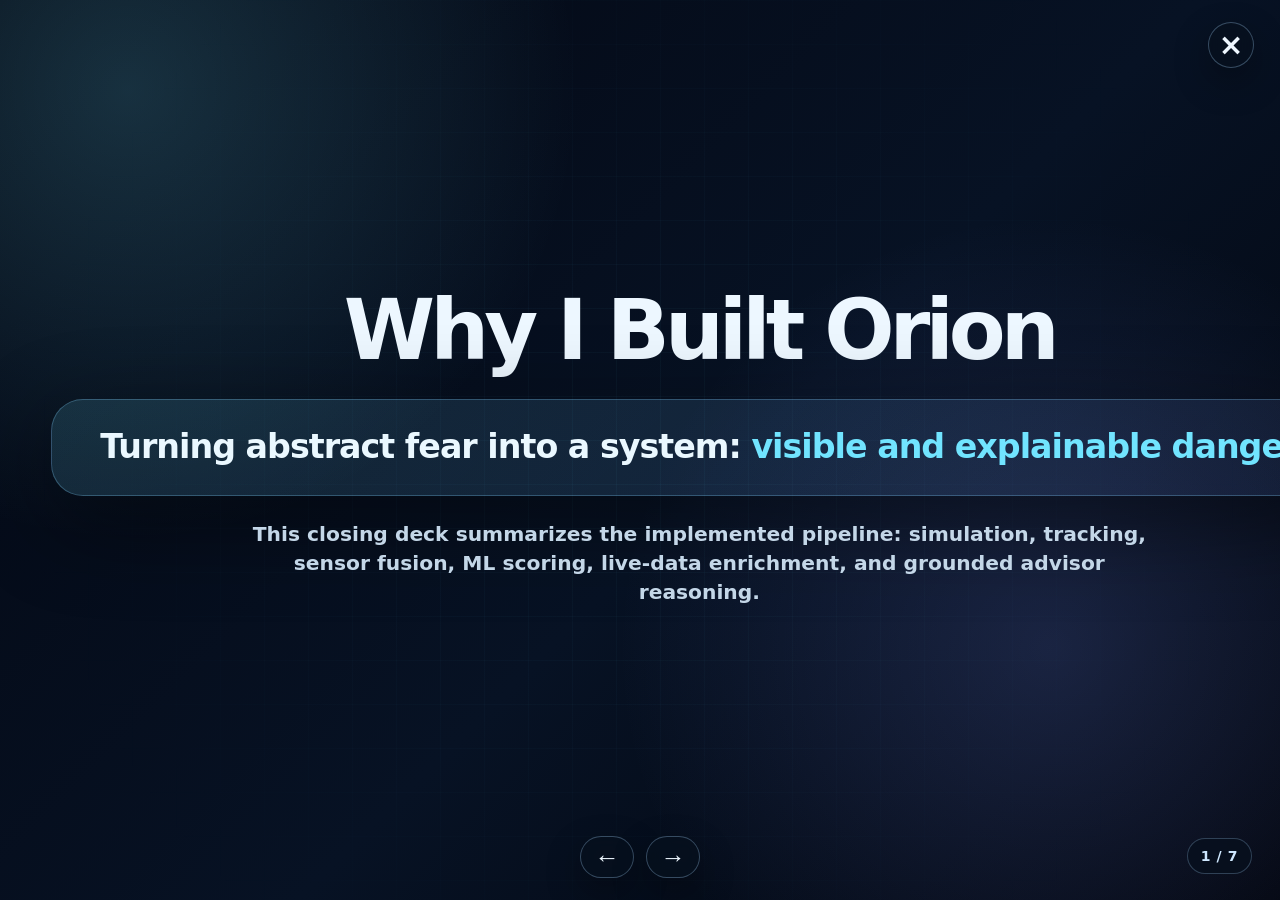
<file: backend/app/static/presentation-conclusion.html>
<!doctype html>
<html lang="en">
<head>
  <meta charset="utf-8" />
  <meta name="viewport" content="width=device-width, initial-scale=1" />
  <title>Orion — Conclusion</title>
  <style>
    :root{
      --bg:#030712; --panel:#091426; --panel2:#0f213a; --text:#edf7ff; --muted:#b9cce0;
      --line:rgba(135,210,255,.28); --cyan:#71e4ff; --green:#7df2bf; --blue:#7b93ff; --gold:#ffd775;
      --shadow:0 26px 90px rgba(0,0,0,.45); --topA:rgba(64,142,255,.12); --topB:rgba(84,170,255,.25);
      --bottomA:rgba(89,225,157,.12); --bottomB:rgba(109,235,177,.25); --topNode1:rgba(17,43,84,.96);
      --topNode2:rgba(13,31,59,.98); --botNode1:rgba(16,58,52,.96); --botNode2:rgba(12,42,38,.98)
    }
    *{box-sizing:border-box}
    html,body{height:100%;margin:0;overflow:hidden;background:radial-gradient(circle at 10% 10%,rgba(113,228,255,.18),transparent 32%),radial-gradient(circle at 82% 72%,rgba(123,147,255,.18),transparent 35%),linear-gradient(135deg,#030712,#071224 55%,#02050d);color:var(--text);font-family:Inter,ui-sans-serif,system-ui,-apple-system,Segoe UI,sans-serif}
    body:before{content:"";position:fixed;inset:0;background-image:linear-gradient(rgba(113,228,255,.045) 1px,transparent 1px),linear-gradient(90deg,rgba(113,228,255,.045) 1px,transparent 1px);background-size:44px 44px;mask-image:radial-gradient(circle at center,black,transparent 80%);pointer-events:none}
    .deck{height:100%;width:100%;position:relative}
    .slide{position:absolute;inset:0;padding:5vh 6vw 7.5vh;display:none}
    .slide.active{display:grid;grid-template-rows:auto 1fr;gap:2.8vh;animation:fade .22s ease}
    @keyframes fade{from{opacity:.35;transform:translateY(8px)}to{opacity:1;transform:none}}

    /* Hero */
    .hero{padding:0 !important}
    .hero.active{display:grid !important;grid-template-rows:none;place-items:center}
    .hero-wrap{width:100%;max-width:1400px;padding:0 4vw;text-align:center}
    .hero-title{margin:0;font-size:min(9.2vh,104px);line-height:.95;letter-spacing:-.06em}
    .hero-quote{margin:28px auto 0;border:1px solid var(--line);border-radius:32px;padding:28px 48px;display:inline-block;background:linear-gradient(135deg,rgba(113,228,255,.13),rgba(123,147,255,.09));box-shadow:var(--shadow);font-size:min(3.7vh,42px);font-weight:900;line-height:1.17;letter-spacing:-.03em;color:#eaf8ff;max-width:none;white-space:nowrap}
    .hero-quote .accent{color:var(--cyan)}

    /* Shared old-intro styles */
    .head{display:flex;justify-content:space-between;gap:32px;align-items:flex-start}
    .title{margin:.35vh 0 0;font-size:min(6.9vh,78px);line-height:1.02;letter-spacing:-.055em}
    .content{min-height:0}
    .grid2{height:100%;display:grid;grid-template-columns:1fr 1fr;gap:24px}
    .panel{border:1px solid var(--line);background:rgba(11,25,46,.79);border-radius:25px;padding:26px;box-shadow:0 18px 45px rgba(0,0,0,.22)}
    .panel h3{margin:0 0 12px;font-size:min(3.25vh,36px)}
    .panel p,.panel li{font-size:min(2.52vh,28px);line-height:1.38;color:#d7e8f8}
    .panel ul{margin:12px 0 0;padding-left:1.18em}
    .num{width:40px;height:40px;display:grid;place-items:center;border-radius:13px;background:linear-gradient(135deg,var(--cyan),var(--blue));color:#061020;font-weight:950;margin-bottom:14px;font-size:2.35vh}
    .twocol{height:100%;display:grid;grid-template-columns:.98fr 1.02fr;gap:25px;align-items:stretch}
    .codepill{display:inline-block;background:rgba(125,242,191,.13);border:1px solid rgba(125,242,191,.34);border-radius:999px;padding:8px 11px;font-weight:850;color:#dcfff1;font-size:min(1.95vh,20px);margin:4px 5px 4px 0}
    .stack{display:grid;gap:15px}
    .stackrow{display:grid;grid-template-columns:1fr auto 1fr;gap:13px;align-items:center}
    .smallnode{border:1px solid var(--line);background:rgba(113,228,255,.07);border-radius:18px;padding:16px;font-size:min(2.18vh,23px);line-height:1.32;color:#d7e9f8}
    .smallnode b{font-size:min(2.35vh,25px)}
    .smallarrow{color:var(--cyan);font-weight:950;font-size:2.65vh}
    .formula{font-family:ui-monospace,SFMono-Regular,Consolas,monospace;border:1px solid rgba(113,228,255,.28);background:rgba(2,6,14,.68);border-radius:20px;padding:19px;color:#e5fbff;font-size:min(2.05vh,22px);line-height:1.55}
    .math{color:var(--green)}
    .advisor{height:100%;display:grid;grid-template-columns:1fr 1fr;gap:22px}
    .chat{border:1px solid var(--line);border-radius:28px;background:rgba(6,13,25,.92);padding:22px;display:grid;align-content:center;gap:17px}
    .bubble{border-radius:20px;padding:17px;font-size:min(2.25vh,24px);line-height:1.36}
    .q{background:rgba(113,228,255,.1);border:1px solid rgba(113,228,255,.24)}
    .a{background:rgba(125,242,191,.09);border:1px solid rgba(125,242,191,.25)}
    .dataflow{display:grid;gap:15px;align-content:center}
    .dataitem{border:1px solid var(--line);border-radius:18px;background:rgba(12,27,50,.80);padding:16px}
    .dataitem b{font-size:min(2.35vh,25px)}
    .dataitem span{display:block;color:var(--muted);font-size:min(2.08vh,22px);line-height:1.35;margin-top:6px}

    /* Schematic exact layout */
    .schematic{padding:3.6vh 4vw !important}
    .schematic.active{gap:1.7vh}
    .schem-title{margin:0;text-align:center;font-size:min(5.4vh,58px);line-height:1;letter-spacing:-.045em;font-weight:950}
    .flow-canvas{position:relative;height:clamp(620px, calc(100vh - 12.1vh), 780px);border-radius:30px;border:1px solid rgba(169,215,255,.22);background:linear-gradient(180deg,rgba(10,22,40,.88),rgba(7,16,30,.97));box-shadow:0 20px 70px rgba(0,0,0,.35);overflow:hidden}
    .flow-bg{position:absolute;inset:0;background:radial-gradient(circle at 18% 18%,rgba(114,232,255,.10),transparent 28%),radial-gradient(circle at 82% 72%,rgba(145,247,191,.10),transparent 28%)}
    .layer{position:absolute;left:4%;width:92%;height:34%;border-radius:28px;border:1px solid rgba(255,255,255,.07);transition:opacity .2s ease, box-shadow .2s ease, filter .2s ease}
    .layer.top{top:10.5%;background:linear-gradient(180deg,var(--topA),rgba(10,22,40,.18));box-shadow:inset 0 0 0 1px rgba(64,142,255,.08)}
    .layer.bottom{top:55.5%;background:linear-gradient(180deg,var(--bottomA),rgba(10,22,40,.18));box-shadow:inset 0 0 0 1px rgba(89,225,157,.08)}
    .layer-label{position:absolute;left:1.3%;top:22px;padding:10px 16px;border-radius:999px;font-size:min(2.3vh,25px);font-weight:980;letter-spacing:.03em;z-index:3;text-shadow:0 2px 18px rgba(0,0,0,.38)}

    .layer-help{position:absolute;left:50%;top:5.25%;transform:translate(-50%,-50%);z-index:5;color:#071220;font-size:min(2.35vh,25px);line-height:1.25;font-weight:980;letter-spacing:-.01em;text-shadow:none;padding:9px 18px;border-radius:999px;border:1px solid rgba(255,245,214,.92);background:linear-gradient(135deg,rgba(255,215,117,.98),rgba(255,172,84,.94));box-shadow:0 10px 26px rgba(0,0,0,.26),0 0 26px rgba(255,215,117,.32);white-space:nowrap;overflow:hidden;transition:opacity .22s ease,filter .22s ease,border-color .22s ease,box-shadow .22s ease,background .22s ease}
    .layer-help::after{content:"";position:absolute;top:-40%;bottom:-40%;left:-35%;width:18%;transform:skewX(-22deg);background:linear-gradient(90deg,transparent,rgba(255,255,255,.62),transparent);opacity:0;animation:hintGlint 6.8s ease-in-out infinite;pointer-events:none}
    @keyframes hintGlint{0%,72%{left:-35%;opacity:0}76%{opacity:.42}92%{left:112%;opacity:.42}96%,100%{left:112%;opacity:0}}
    .node.flow-node{cursor:pointer;position:absolute;user-select:none;border-color:rgba(114,232,255,.42);box-shadow:0 14px 34px rgba(0,0,0,.24),0 0 0 1px rgba(114,232,255,.12),0 0 18px rgba(114,232,255,.075),inset 0 -16px 30px rgba(114,232,255,.045);transition:opacity .2s ease,filter .2s ease,box-shadow .16s ease,border-color .16s ease,transform .16s ease,background .16s ease}
    .node.flow-node::before{content:"";position:absolute;inset:5px;border-radius:18px;border:1px solid rgba(255,255,255,.07);background:linear-gradient(135deg,rgba(255,255,255,.055),transparent 34%);pointer-events:none}
    .node.flow-node:hover,.node.flow-node:focus{transform:translateY(-5px) scale(1.018);border-color:rgba(114,232,255,.78);box-shadow:0 22px 52px rgba(0,0,0,.38),0 0 0 3px rgba(114,232,255,.20),0 0 30px rgba(114,232,255,.22),inset 0 -16px 30px rgba(114,232,255,.065);outline:none;filter:brightness(1.12)}
    .node.flow-node:focus-visible,.overlay-idea:focus-visible{outline:3px solid rgba(114,232,255,.55);outline-offset:4px}
    .layer.top .layer-label{background:var(--topB);color:#f7fbff;border:1px solid rgba(84,170,255,.46);box-shadow:0 6px 18px rgba(64,142,255,.18)}
    .layer.bottom .layer-label{background:var(--bottomB);color:#f7fbff;border:1px solid rgba(109,235,177,.46);box-shadow:0 6px 18px rgba(89,225,157,.18)}
    .flow-svg{position:absolute;inset:0;width:100%;height:100%;pointer-events:none;z-index:1}
    .flow-svg line,.flow-svg path{vector-effect:non-scaling-stroke;stroke-linecap:round;stroke-linejoin:round;transition:opacity .2s ease, filter .2s ease}
    .node{position:absolute;width:19.2%;height:16.5%;padding:14px 16px;border-radius:22px;border:1px solid rgba(169,215,255,.22);box-shadow:0 14px 34px rgba(0,0,0,.24);display:grid;grid-template-columns:42px 1fr;gap:12px;align-items:center;z-index:2;transition:opacity .2s ease, filter .2s ease, box-shadow .2s ease}
    .node>.copy{display:flex;flex-direction:column;justify-content:center;height:100%}
    .node.top{background:linear-gradient(180deg,var(--topNode1),var(--topNode2))}
    .node.bottom{background:linear-gradient(180deg,var(--botNode1),var(--botNode2))}
    .num2{width:clamp(32px,3.7vh,40px);height:clamp(32px,3.7vh,40px);border-radius:14px;display:grid;place-items:center;background:linear-gradient(135deg,var(--cyan),var(--green));color:#08111f;font-size:21px;font-weight:980}
    .node b{display:block;font-size:clamp(16px,2.35vh,28px);line-height:1.12;letter-spacing:-.02em;font-weight:920}
    .n1{left:5.2%;top:24.0%}.n2{left:28.6%;top:24.0%}.n3{left:52.0%;top:24.0%}.n4{left:75.4%;top:24.0%}.n5{left:5.2%;top:69.0%}.n6{left:28.6%;top:69.0%}.n7{left:52.0%;top:69.0%}.n8{left:75.4%;top:69.0%}
    .loop-tag{position:absolute;left:62.5%;top:16.3%;transform:translateX(-50%);color:var(--gold);font-weight:940;font-size:min(2.05vh,22px);white-space:nowrap;z-index:3;text-shadow:0 2px 16px rgba(0,0,0,.65);transition:opacity .2s ease, filter .2s ease}
    .highlight-top .layer.top{box-shadow:inset 0 0 0 1px rgba(64,142,255,.18),0 0 0 2px rgba(113,228,255,.20),0 0 40px rgba(113,228,255,.14)}
    .highlight-top .layer.bottom,.highlight-top .bottom{opacity:.24;filter:saturate(.55) brightness(.82)}
    .highlight-bottom .layer.bottom{box-shadow:inset 0 0 0 1px rgba(89,225,157,.14),0 0 0 2px rgba(125,242,191,.18),0 0 40px rgba(125,242,191,.12)}
    .highlight-bottom .layer.top,.highlight-bottom .top{opacity:.24;filter:saturate(.55) brightness(.82)}
    .overlay-top,.overlay-bottom{position:absolute;inset:0;z-index:4;opacity:0;transition:opacity .2s ease;pointer-events:none}
    .overlay-top{top:0}
    .overlay-bottom{top:0}
    .overlay-idea{position:absolute;overflow:hidden;padding:14px 20px;border-radius:999px;border:1px solid rgba(113,228,255,.34);background:#22384f;box-shadow:0 12px 32px rgba(0,0,0,.28);font-size:min(2.05vh,22px);font-weight:900;color:#eef9ff;letter-spacing:-.01em;white-space:nowrap;cursor:pointer;pointer-events:auto;user-select:none;transition:transform .16s ease,box-shadow .16s ease,border-color .16s ease,filter .16s ease;transform:translate(-50%,-50%)}
    .overlay-top .custom-sensor{left:32.5%;top:11.0%}
    .overlay-top .feedback-loop{left:72.0%;top:7.2%}
    .overlay-top .extra-data{left:88.0%;top:11.0%}
    .overlay-bottom .knowledge-bases{left:38.2%;top:56.0%}
    .overlay-bottom .agentic-advisor{left:61.6%;top:56.0%}
    .overlay-idea::after{content:"";position:absolute;top:-45%;bottom:-45%;left:-45%;width:20%;transform:skewX(-22deg);background:linear-gradient(90deg,transparent,rgba(255,255,255,.34),transparent);opacity:0;pointer-events:none}
    .highlight-top .overlay-top .overlay-idea::after,.highlight-bottom .overlay-bottom .overlay-idea::after{animation:addonGlint 2.9s ease-in-out infinite}
    @keyframes addonGlint{0%,38%{left:-45%;opacity:0}48%{opacity:.58}82%{left:120%;opacity:.58}92%,100%{left:120%;opacity:0}}
    .overlay-idea:hover,.overlay-idea:focus{filter:brightness(1.12);border-color:rgba(255,255,255,.56);box-shadow:0 18px 42px rgba(0,0,0,.36),0 0 34px rgba(114,232,255,.20);outline:none}
    .overlay-top .overlay-idea{border-color:rgba(125,242,191,.48);background:linear-gradient(180deg,rgba(16,58,52,.98),rgba(12,42,38,.98));box-shadow:0 12px 32px rgba(0,0,0,.28),0 0 26px rgba(125,242,191,.13)}
    .overlay-bottom .overlay-idea{border-color:rgba(113,228,255,.48);background:linear-gradient(180deg,rgba(17,43,84,.98),rgba(13,31,59,.98));box-shadow:0 12px 32px rgba(0,0,0,.28),0 0 26px rgba(113,228,255,.13)}
    .highlight-top .overlay-top{opacity:1}
    .highlight-bottom .overlay-bottom{opacity:1}
    .addon-arrow{opacity:0;transition:opacity .2s ease, filter .2s ease;filter:drop-shadow(0 0 7px rgba(0,0,0,.28))}
    .highlight-top .addon-top{opacity:.95}
    .highlight-bottom .addon-bottom{opacity:.95}
    .highlight-top .bridgeflow,.highlight-top .row2flow{opacity:.24;filter:saturate(.55) brightness(.82)}
    .highlight-bottom .topflow,.highlight-bottom .bridgeflow{opacity:.24;filter:saturate(.55) brightness(.82)}
    .highlight-bottom .loop-arrow,.highlight-bottom .loop-tag{opacity:.54;filter:saturate(.82) brightness(.88)}
    .highlight-top .loop-arrow{opacity:.24;filter:saturate(.62) brightness(.78)}
    .highlight-top .loop-tag{opacity:1;filter:none}


    .flow-detail-backdrop{position:absolute;inset:0;z-index:30;display:none;align-items:center;justify-content:center;padding:28px;background:rgba(2,8,16,.45);backdrop-filter:blur(4px)}
    .flow-detail-backdrop.show{display:flex}
    .flow-detail-card{width:min(900px,92%);border:1px solid rgba(169,215,255,.32);background:linear-gradient(180deg,rgba(13,31,55,.97),rgba(7,16,30,.98));border-radius:30px;box-shadow:0 28px 90px rgba(0,0,0,.48);padding:28px 32px;position:relative}
    .flow-detail-top{display:flex;align-items:center;gap:16px;margin-bottom:14px}
    .flow-detail-number{width:48px;height:48px;border-radius:16px;display:grid;place-items:center;color:#061020;font-size:25px;font-weight:980;background:linear-gradient(135deg,var(--cyan),var(--green));flex:0 0 auto}
    .flow-detail-card.addon-mode .flow-detail-number{display:none}
    .flow-detail-card.addon-mode .flow-detail-top{display:block;margin-bottom:10px}
    .flow-detail-title{margin:0;font-size:min(3.4vh,38px);line-height:1.1;letter-spacing:-.03em}
    .flow-detail-body{margin:10px 0 0;color:#d9ebfa;font-size:min(2.35vh,25px);line-height:1.42;font-weight:650}
    .flow-detail-list{margin:18px 0 0;padding-left:1.15em}
    .flow-detail-list li{color:#d9ebfa;font-size:min(2.15vh,23px);line-height:1.36;margin:8px 0}
    .flow-detail-list li::marker{color:var(--cyan)}
    .flow-detail-close{position:absolute;right:18px;top:16px;width:40px;height:40px;border-radius:999px;border:1px solid rgba(169,215,255,.30);background:rgba(7,16,30,.85);color:#eef7ff;font-size:28px;line-height:1;cursor:pointer}
    .flow-detail-close:hover{background:rgba(20,44,78,.95)}

    .improve-wrap{height:100%;display:grid;grid-template-columns:1.05fr .95fr;gap:22px}
    .keyword{display:inline-block;background:rgba(113,228,255,.1);border:1px solid rgba(113,228,255,.28);border-radius:999px;padding:7px 10px;margin:0 8px 10px 0;font-size:min(1.9vh,20px);font-weight:850;color:#e5f9ff}

    .hero-note{margin:24px auto 0;max-width:920px;color:#c4d7e8;font-size:min(2.25vh,24px);line-height:1.45;font-weight:650}
    .wide-cards{height:100%;display:grid;grid-template-columns:repeat(3,1fr);gap:22px;align-items:stretch}
    .takeaway{border:1px solid var(--line);background:rgba(11,25,46,.79);border-radius:26px;padding:28px;box-shadow:0 18px 45px rgba(0,0,0,.22);display:flex;flex-direction:column;justify-content:center}
    .takeaway h3{margin:0 0 14px;font-size:min(3.15vh,34px);line-height:1.08;letter-spacing:-.03em}.takeaway p,.takeaway li{font-size:min(2.32vh,25px);line-height:1.38;color:#d7e8f8}.takeaway ul{margin:6px 0 0;padding-left:1.12em}.takeaway li::marker{color:var(--cyan)}
    .solo{height:100%;display:grid;place-items:center}.solo-card{width:min(1160px,100%);border:1px solid var(--line);background:linear-gradient(180deg,rgba(10,22,40,.9),rgba(7,16,30,.98));border-radius:34px;padding:34px 44px;box-shadow:var(--shadow)}.solo-card p,.solo-card li{font-size:min(2.65vh,29px);line-height:1.42;color:#dfedf8}.solo-card li{margin:14px 0}.solo-card b{color:#ffffff}
    .verdict-grid{height:100%;display:grid;grid-template-columns:1.15fr .85fr;gap:24px;align-items:stretch}.metric-list{display:grid;gap:14px}.metric{border:1px solid rgba(113,228,255,.26);background:rgba(113,228,255,.08);border-radius:18px;padding:16px 18px}.metric b{font-size:min(2.35vh,25px)}.metric span{display:block;color:#c8ddec;font-size:min(2.05vh,22px);line-height:1.35;margin-top:4px}
@media(max-width:1100px){.improve-wrap,.grid2,.twocol,.advisor{grid-template-columns:1fr}.panel p,.panel li{font-size:min(2vh,20px)}.title{font-size:min(5.8vh,62px)}.hero-title{font-size:min(8vh,86px)}.hero-quote{font-size:min(3.1vh,32px);white-space:normal}.smallnode{font-size:18px}.smallnode b{font-size:20px}.dataitem span,.bubble,.formula{font-size:17px}.node b{font-size:clamp(13px,2.1vh,20px)}.schem-title{font-size:min(5vh,52px)}.flow-canvas{height:clamp(620px, calc(100vh - 11vh), 780px)}}
    .deck-close{position:fixed;right:26px;top:22px;z-index:999;width:46px;height:46px;border-radius:999px;border:1px solid rgba(169,215,255,.30);background:rgba(7,16,30,.82);color:#eef7ff;text-decoration:none;display:grid;place-items:center;font-size:30px;font-weight:800;line-height:1;box-shadow:0 14px 36px rgba(0,0,0,.32);backdrop-filter:blur(8px)}
    .deck-close:hover{background:rgba(20,44,78,.92)}
    .slide-controls{position:fixed;left:50%;bottom:22px;transform:translateX(-50%);z-index:999;display:flex;gap:12px;align-items:center}
    .slide-controls button{width:54px;height:42px;border-radius:999px;border:1px solid rgba(169,215,255,.30);background:rgba(7,16,30,.82);color:#eef7ff;font-size:25px;font-weight:900;cursor:pointer;box-shadow:0 14px 36px rgba(0,0,0,.30);backdrop-filter:blur(8px)}
    .slide-controls button:hover{background:rgba(20,44,78,.92)}
    .page-count{position:fixed;right:28px;bottom:26px;z-index:999;padding:9px 13px;border-radius:999px;border:1px solid rgba(169,215,255,.25);background:rgba(7,16,30,.78);color:#cfe8ff;font-size:14px;font-weight:800;letter-spacing:.04em;backdrop-filter:blur(8px)}
  
    /* Fit-safety for standalone viewing: content can scroll instead of being clipped by viewport height. */
    .slide{overflow-y:auto;overflow-x:hidden;padding-bottom:104px;overscroll-behavior:contain}
    .slide.active{min-height:100%}
    .grid2,.twocol,.advisor,.wide-cards,.verdict-grid,.improve-wrap{height:auto;min-height:calc(100vh - 23vh)}
    .schematic{padding-bottom:104px !important;overflow-y:auto;overflow-x:hidden}
    .flow-canvas{height:clamp(620px, calc(100vh - 16vh), 780px)}
    @media(max-height:820px){.slide{padding-top:3.2vh}.title{font-size:min(5.8vh,62px)}.panel{padding:21px}.panel p,.panel li,.takeaway p,.takeaway li{font-size:min(2.05vh,21px)}.dataitem span,.bubble,.formula{font-size:min(1.85vh,18px)}.flow-canvas{height:clamp(620px, calc(100vh - 17vh), 780px)}}

    @media(max-height:620px){
      .schem-title,.slide-title{font-size:clamp(28px,5.2vh,42px)}
      .layer-help{top:6.2%;font-size:clamp(13px,2.4vh,18px);padding:7px 14px}
      .overlay-idea{font-size:clamp(13px,2.2vh,18px);padding:11px 15px}
      .loop-tag{font-size:clamp(12px,2.1vh,17px)}
      .node{padding:10px 12px;gap:9px;grid-template-columns:clamp(32px,4vh,40px) 1fr}
    }


    /* Dynamic feedback popup diagram — final full-screen version */
    body.feedback-popup-open .slide-controls,
    body.feedback-popup-open .page-count{
      opacity:0 !important;
      pointer-events:none !important;
    }
    body.feedback-popup-open .schem-title{
      opacity:.04 !important;
      filter:saturate(.25) brightness(.45) !important;
    }
    body.feedback-popup-open .flow-detail-backdrop{
      position:fixed !important;
      inset:0 !important;
      z-index:3000 !important;
      padding:5px !important;
      background:rgba(2,8,16,.82) !important;
      backdrop-filter:blur(8px) !important;
    }
    body.feedback-popup-open .flow-detail-card.feedback-mode{
      width:calc(100vw - 10px) !important;
      height:calc(100vh - 10px) !important;
      max-height:none !important;
      overflow-y:auto !important;
      padding:30px 42px 24px !important;
      border-radius:28px !important;
    }
    body.feedback-popup-open .flow-detail-card.feedback-mode .flow-detail-title{
      font-size:clamp(34px,3.8vh,46px) !important;
      line-height:1.05 !important;
    }
    body.feedback-popup-open .flow-detail-card.feedback-mode .flow-detail-body{
      font-size:clamp(20px,2.35vh,27px) !important;
      line-height:1.34 !important;
      margin-top:12px !important;
    }
    body.feedback-popup-open .flow-detail-card.feedback-mode .flow-detail-list{
      margin-top:18px !important;
      margin-bottom:0 !important;
    }
    body.feedback-popup-open .flow-detail-card.feedback-mode .flow-detail-list li{
      font-size:clamp(18px,2.08vh,23px) !important;
      line-height:1.28 !important;
      margin:7px 0 !important;
    }
    .feedback-diagram{display:none;margin-top:32px}
    .flow-detail-card.feedback-mode .feedback-diagram{display:block !important}
    .feedback-diagram-inner{
      position:relative !important;
      height:250px !important;
      margin-top:6px !important;
      border:1px solid rgba(113,228,255,.30) !important;
      background:radial-gradient(circle at 50% 30%,rgba(72,255,156,.08),transparent 35%),linear-gradient(180deg,rgba(6,15,29,.76),rgba(3,9,19,.94)) !important;
      border-radius:26px !important;
      padding:16px 22px !important;
      box-shadow:inset 0 0 0 1px rgba(255,255,255,.04),0 18px 44px rgba(0,0,0,.22) !important;
      overflow:hidden !important;
    }
    .feedback-svg{
      position:absolute !important;
      inset:0 !important;
      width:100% !important;
      height:100% !important;
      pointer-events:none !important;
      z-index:1 !important;
    }
    .feedback-box{
      position:absolute !important;
      width:25% !important;
      min-height:70px !important;
      border:1px solid rgba(113,228,255,.36) !important;
      background:rgba(113,228,255,.08) !important;
      border-radius:18px !important;
      padding:12px 16px !important;
      display:grid !important;
      place-items:center !important;
      text-align:center !important;
      font-weight:900 !important;
      color:#eaf8ff !important;
      font-size:clamp(15px,1.7vh,20px) !important;
      line-height:1.18 !important;
      box-shadow:0 10px 24px rgba(0,0,0,.22) !important;
      z-index:2 !important;
    }
    .feedback-observe{left:3.5% !important;top:28px !important;}
    .feedback-core{
      left:37.5% !important;
      top:28px !important;
      border-color:rgba(72,255,156,.74) !important;
      background:linear-gradient(180deg,rgba(16,70,56,.98),rgba(10,45,39,.98)) !important;
      color:#effff8 !important;
      box-shadow:0 10px 24px rgba(0,0,0,.22),0 0 28px rgba(72,255,156,.20) !important;
    }
    .feedback-monitor{left:71.5% !important;top:28px !important;}
    .feedback-rescan{
      left:3.5% !important;
      top:164px !important;
      border-color:rgba(255,215,117,.66) !important;
      background:linear-gradient(180deg,rgba(77,55,17,.96),rgba(47,34,12,.98)) !important;
      color:#fff6da !important;
    }
    .feedback-newdata{left:37.5% !important;top:164px !important;}
    .feedback-update{left:71.5% !important;top:164px !important;}
    .feedback-caption{display:none !important}
    @media(max-width:980px){
      body.feedback-popup-open .flow-detail-card.feedback-mode{height:calc(100vh - 10px) !important;overflow-y:auto !important;}
      .flow-detail-card.feedback-mode .feedback-diagram-inner{height:auto !important;min-height:0 !important;padding:18px !important;}
      .feedback-svg{display:none !important;}
      .feedback-box{position:relative !important;left:auto !important;top:auto !important;width:100% !important;margin:10px 0 !important;}
      .feedback-box:not(:last-of-type)::after{content:"↓";display:block;color:#48ff9c;font-size:26px;margin:10px 0 -6px;}
      .feedback-caption{position:relative !important;left:auto !important;bottom:auto !important;transform:none !important;width:100% !important;margin-top:14px !important;}
    }

</style>
</head>
<body>
  <main class="deck">
    <section class="slide hero active">
      <div class="hero-wrap">
        <div>
          <h1 class="hero-title">Why I Built Orion</h1>
          <div class="hero-quote">Turning abstract fear into a system: <span class="accent">visible and explainable danger</span></div><p class="hero-note">This closing deck summarizes the implemented pipeline: simulation, tracking, sensor fusion, ML scoring, live-data enrichment, and grounded advisor reasoning.</p>
        </div>
      </div>
    </section>

    <section class="slide">
      <div class="head"><div><h1 class="title">Implementation Architecture</h1></div></div>
      <div class="content grid2">
        <div class="panel"><div class="num">1</div><h3>Simulation + Tracking</h3><ul><li>FastAPI state API drives the browser simulation loop</li><li>Scenario manager emits 9 event families: drone swarm, ballistic approach, orbital debris, asteroid pass, and more</li><li>Physics propagation updates position, velocity, altitude, heading, and predicted path each tick</li><li>Kalman-lite tracking smooths noisy observations into stable track estimates</li></ul></div>
        <div class="panel"><div class="num">2</div><h3>Sensor Fusion + Data Enrichment</h3><ul><li>Simulated radar, optical, thermal, radiation, plume, transponder, and jamming signals</li><li>Noisy sensor fusion creates confidence, dropout, uncertainty, and evidence fields</li><li>Live/context sources: OpenSky aircraft, CelesTrak orbital objects, NASA/JPL small-body data</li><li>Signature-matching catalog enriches tracks with known object families and expected behavior</li></ul></div>
        <div class="panel"><div class="num">3</div><h3>ML + C++ Scoring Core</h3><ul><li>Feature vector: directness, CPA, TTZ, zone hit, closure, anomaly, uncertainty, and environment</li><li>Python ensemble: IsolationForest, RandomForestClassifier, KMeans, and policy-action classifier</li><li>Deterministic C++ scoring engine combines intent, capability, environment, anomaly, and confidence</li><li>Escalation rules raise scores for high-consequence classes and near-term zone intersections</li></ul></div>
        <div class="panel"><div class="num">4</div><h3>Grounded Advisor + UI</h3><ul><li>3D globe, labels, selected-track panel, score breakdown, sensor evidence, and logs</li><li>Advisor builds a ranked JSON packet from live state instead of answering from memory</li><li>RAG-based Q&amp;A retrieves project/system context for architecture questions</li><li>Scope enforcement keeps answers tied to selected tracks, scenario state, and allowed response categories</li></ul></div>
      </div>
    </section>

    <section class="slide">
      <div class="head"><div><h1 class="title">AI Layer</h1></div></div>
      <div class="content twocol">
        <div class="stack">
          <div class="stackrow"><div class="smallnode"><b>Track state</b><br/>position, velocity, altitude, heading, acceleration, climb rate, predicted path</div><div class="smallarrow">→</div><div class="smallnode"><b>Tracking layer</b><br/>physics propagation + Kalman-lite smoothing reduce jitter from noisy observations</div></div>
          <div class="stackrow"><div class="smallnode"><b>Sensor vector</b><br/>radar, optical, thermal, radiation, plume, transponder, jamming, dropout count</div><div class="smallarrow">→</div><div class="smallnode"><b>Fusion features</b><br/>signal confidence, uncertainty, sensor agreement, anomaly pressure, evidence flags</div></div>
          <div class="stackrow"><div class="smallnode"><b>Context vector</b><br/>OpenSky, CelesTrak, NASA/JPL, no-fly zones, weather, known object signatures</div><div class="smallarrow">→</div><div class="smallnode"><b>Operational meaning</b><br/>expected vs abnormal behavior, object family, intent, capability, urgency</div></div>
          <div class="formula"><span class="math">final_score</span> = C++ fusion(intent, capability, environment, anomaly, confidence)<br/><br/>Python models generate anomaly/class/cluster/policy signals; deterministic rules keep the final score explainable and reproducible.</div>
        </div>
        <div class="panel"><h3>Current AI / ML components</h3><p><span class="codepill">IsolationForest</span> scores abnormal behavior from speed, directness, TTZ, uncertainty, radiation, thermal, swarm, and transponder features.</p><p><span class="codepill">RandomForestClassifier</span> classifies tracks as benign, suspicious, or critical from the fused feature vector.</p><p><span class="codepill">KMeans</span> groups motion/signal patterns so the UI can describe behavior families, not only raw scores.</p><p><span class="codepill">Policy model</span> maps a 19-feature advisor vector to monitor, increase tracking, identity check, advisory, patrol, civil protection, intercept workflow, or stand down.</p><p><span class="codepill">Live enrichment</span> adds OpenSky/CelesTrak/NASA-JPL-style context and signature matches into the same evidence packet the models and advisor use.</p><p><span class="codepill">C++ scoring core</span> turns model outputs and deterministic thresholds into the final ranked threat score.</p></div>
      </div>
    </section>

    <section class="slide">
      <div class="head"><div><h1 class="title">LLM Advisor</h1></div></div>
      <div class="content advisor">
        <div class="dataflow"><div class="dataitem"><b>1. Scope + focus resolution</b><span>Parse the user question, selected object, named track ID, and top-priority list<br/>Resolve whether the answer should be track-specific, scenario-wide, or project-explanation mode</span></div><div class="dataitem"><b>2. Ranked JSON evidence packet</b><span>Scenario state · weather · jamming · ranked tracks · score components<br/>Sensor evidence · model outputs · confidence · time-to-zone · closest approach</span></div><div class="dataitem"><b>3. RAG project Q&amp;A path</b><span>Architecture questions retrieve project notes / component descriptions before generation<br/>The answer can explain FastAPI, C++ scoring, ML ensemble, live sources, and UI behavior</span></div><div class="dataitem"><b>4. Guarded response generation</b><span>Use the packet, preserve uncertainty, avoid unsupported claims, and stay within allowed action categories<br/>Return recommendation, confidence, evidence list, and next verification step</span></div></div>
        <div class="chat"><div class="bubble q"><b>Question</b><br/>“Which object matters most right now, and why?”</div><div class="bubble a"><b>Advisor answer structure</b><br/>Priority track → threat label → model score → sensor evidence → uncertainty → response category → next check.</div><div class="formula">Runtime flow:<br/><span class="math">user question</span> → resolve scope/focus → retrieve project context when needed → build JSON packet → constrained LLM prompt → grounded answer.</div></div>
      </div>
    </section>

    <section class="slide schematic" id="schematicSlide">
      <h2 class="schem-title">Expanding Orion</h2>
      <div class="content">
        <div class="flow-canvas" id="flowCanvas">
          <div class="flow-bg"></div>
          <div class="layer-help" id="schematicHelp">Click any box to learn more</div>
          <div class="layer top"><div class="layer-label">Detection &amp; Inference</div></div>
          <div class="layer bottom"><div class="layer-label">Decision Support &amp; Action</div></div>
          <svg class="flow-svg" viewBox="0 0 100 100" preserveAspectRatio="none" aria-hidden="true">
            <defs>
              <marker id="arrowWide" viewBox="0 0 8 10" refX="6.9" refY="5" markerWidth="8" markerHeight="12" orient="auto"><path d="M 0 0 L 7 5 L 0 10 z" fill="#72e8ff"></path></marker>
              <marker id="arrowSmall" viewBox="0 0 10 10" refX="8.8" refY="5" markerWidth="7" markerHeight="7" orient="auto"><path d="M 0 0 L 10 5 L 0 10 z" fill="#72e8ff"></path></marker>
              <marker id="arrowGold" viewBox="0 0 8 10" refX="6.9" refY="5" markerWidth="8" markerHeight="12" orient="auto"><path d="M 0 0 L 7 5 L 0 10 z" fill="#ffd775"></path></marker>
              <marker id="arrowGreen" viewBox="0 0 8 10" refX="6.9" refY="5" markerWidth="8" markerHeight="12" orient="auto"><path d="M 0 0 L 7 5 L 0 10 z" fill="#48ff9c"></path></marker>
              <marker id="arrowBlue" viewBox="0 0 8 10" refX="6.9" refY="5" markerWidth="8" markerHeight="12" orient="auto"><path d="M 0 0 L 7 5 L 0 10 z" fill="#c56cff"></path></marker>
            </defs>
            <line class="topflow" x1="24.4" y1="32.25" x2="28.6" y2="32.25" stroke="#72e8ff" stroke-width="2.4" marker-end="url(#arrowWide)"/>
            <line class="topflow" x1="47.8" y1="32.25" x2="52.0" y2="32.25" stroke="#72e8ff" stroke-width="2.4" marker-end="url(#arrowWide)"/>
            <line class="topflow" x1="71.2" y1="32.25" x2="75.4" y2="32.25" stroke="#72e8ff" stroke-width="2.4" marker-end="url(#arrowWide)"/>
            <path class="bridgeflow" d="M 85.0 40.5 L 85.0 50.8 Q 85.0 53.4 82.4 53.4 L 28.2 53.4 Q 25.2 53.4 23.4 69.0" fill="none" stroke="#72e8ff" stroke-width="2.4" marker-end="url(#arrowSmall)"/>
            <line class="row2flow" x1="24.4" y1="77.25" x2="28.6" y2="77.25" stroke="#72e8ff" stroke-width="2.4" marker-end="url(#arrowWide)"/>
            <line class="row2flow" x1="47.8" y1="77.25" x2="52.0" y2="77.25" stroke="#72e8ff" stroke-width="2.4" marker-end="url(#arrowWide)"/>
            <line class="row2flow" x1="71.2" y1="77.25" x2="75.4" y2="77.25" stroke="#72e8ff" stroke-width="2.4" marker-end="url(#arrowWide)"/>
            <path class="loop-arrow" d="M 85.0 23.0 C 75.0 12.8, 48.0 12.8, 38.2 23.0" fill="none" stroke="#ffd775" stroke-dasharray="6 5" stroke-width="2.2" marker-end="url(#arrowGold)"/>
            <path class="addon-arrow addon-top" d="M 32.5 14.2 L 32.5 24.0" fill="none" stroke="#48ff9c" stroke-dasharray="6 5" stroke-width="2.35" marker-end="url(#arrowGreen)"/>
            <path class="addon-arrow addon-top" d="M 72.0 9.4 C 69.4 11.3, 66.8 13.0, 64.8 15.0" fill="none" stroke="#48ff9c" stroke-dasharray="6 5" stroke-width="2.35" marker-end="url(#arrowGreen)"/>
            <path class="addon-arrow addon-top" d="M 88.0 14.2 C 83.0 17.2, 77.0 20.7, 70.2 24.0" fill="none" stroke="#48ff9c" stroke-dasharray="6 5" stroke-width="2.35" marker-end="url(#arrowGreen)"/>
            <path class="addon-arrow addon-bottom" d="M 38.2 59.4 C 43.0 63.0, 50.8 66.3, 56.8 69.2" fill="none" stroke="#c56cff" stroke-dasharray="6 5" stroke-width="2.35" marker-end="url(#arrowBlue)"/>
            <path class="addon-arrow addon-bottom" d="M 61.6 59.4 L 61.6 69.2" fill="none" stroke="#c56cff" stroke-dasharray="6 5" stroke-width="2.35" marker-end="url(#arrowBlue)"/>
          </svg>
          <div class="loop-tag">Live Sensor Updates</div>
          <div class="node top n1 flow-node" role="button" tabindex="0" data-step="1" aria-label="Learn more about step 1"><div class="num2">1</div><div class="copy"><b>Object detected within global airspace</b></div></div>
          <div class="node top n2 flow-node" role="button" tabindex="0" data-step="2" aria-label="Learn more about step 2"><div class="num2">2</div><div class="copy"><b>Observation systems collect object data</b></div></div>
          <div class="node top n3 flow-node" role="button" tabindex="0" data-step="3" aria-label="Learn more about step 3"><div class="num2">3</div><div class="copy"><b>Data feeds into ML ensemble</b></div></div>
          <div class="node top n4 flow-node" role="button" tabindex="0" data-step="4" aria-label="Learn more about step 4"><div class="num2">4</div><div class="copy"><b>Object is classified and scored</b></div></div>
          <div class="node bottom n5 flow-node" role="button" tabindex="0" data-step="5" aria-label="Learn more about step 5"><div class="num2">5</div><div class="copy"><b>User decides what to do about object</b></div></div>
          <div class="node bottom n6 flow-node" role="button" tabindex="0" data-step="6" aria-label="Learn more about step 6"><div class="num2">6</div><div class="copy"><b>User asks AI advisor what to do</b></div></div>
          <div class="node bottom n7 flow-node" role="button" tabindex="0" data-step="7" aria-label="Learn more about step 7"><div class="num2">7</div><div class="copy"><b>Advisor returns recommendation</b></div></div>
          <div class="node bottom n8 flow-node" role="button" tabindex="0" data-step="8" aria-label="Learn more about step 8"><div class="num2">8</div><div class="copy"><b>Final verdict is determined</b></div></div>
          <div class="overlay-top">
            <div class="overlay-idea custom-sensor" role="button" tabindex="0" data-addon="custom-sensor" aria-label="Learn more about custom observation system">custom observation system</div>
            <div class="overlay-idea feedback-loop" role="button" tabindex="0" data-addon="feedback-loop" aria-label="Learn more about dynamic feedback loop">dynamic feedback loop</div>
            <div class="overlay-idea extra-data" role="button" tabindex="0" data-addon="extra-data" aria-label="Learn more about extra data">extra data</div>
          </div>
          <div class="overlay-bottom">
            <div class="overlay-idea knowledge-bases" role="button" tabindex="0" data-addon="knowledge-bases" aria-label="Learn more about specialized knowledge bases">specialized knowledge bases</div>
            <div class="overlay-idea agentic-advisor" role="button" tabindex="0" data-addon="agentic-advisor" aria-label="Learn more about agentic advisor">agentic advisor</div>
          </div>
          <div class="flow-detail-backdrop" id="flowDetail" aria-hidden="true">
            <div class="flow-detail-card" role="dialog" aria-modal="true" aria-labelledby="flowDetailTitle">
              <button class="flow-detail-close" id="flowDetailClose" type="button" aria-label="Close detail">×</button>
              <div class="flow-detail-top">
                <div class="flow-detail-number" id="flowDetailNumber">1</div>
                <h3 class="flow-detail-title" id="flowDetailTitle">Detail title</h3>
              </div>
              <p class="flow-detail-body" id="flowDetailBody"></p>
              <ul class="flow-detail-list" id="flowDetailList"></ul>
            </div>
          </div>
        </div>
      </div>
    </section>
  </main>

  <a class="deck-close" href="/" aria-label="Close slides">×</a>
  <div class="slide-controls" aria-label="Slide navigation">
    <button id="prevSlide" type="button" aria-label="Previous slide">←</button>
    <button id="nextSlide" type="button" aria-label="Next slide">→</button>
  </div>
  <div class="page-count"><span id="pageNow">1</span> / <span id="pageTotal">1</span></div>

  <script>
(function(){
  const slides=[...document.querySelectorAll('.slide')];
  const pageNow=document.getElementById('pageNow');
  const pageTotal=document.getElementById('pageTotal');
  const flowCanvas=document.getElementById('flowCanvas');
  const schematicSlideIndex=4;

  const extraSchematicPages=2;
  const totalPages=slides.length + extraSchematicPages;

  let i=0;
  let schematicState=0;

  if(pageTotal) pageTotal.textContent=totalPages;

  function getVirtualPageNumber(){
    if(i===schematicSlideIndex){
      return i + 1 + schematicState;
    }

    if(i > schematicSlideIndex){
      return i + 1 + extraSchematicPages;
    }

    return i + 1;
  }

  function updatePageCount(){
    if(pageNow) pageNow.textContent=getVirtualPageNumber();
    if(pageTotal) pageTotal.textContent=totalPages;
  }

  const flowDetails = {
    "1": {
      title: "Object detected within global airspace",
      body: "Orion starts by creating or importing a track record, then keeps that object as shared state for the visual simulation, scoring pipeline, logs, and advisor packet.",
      bullets: [
        "Each track stores id, object family, latitude/longitude, altitude, velocity, heading, acceleration, predicted path, and scenario metadata.",
        "The scenario layer covers cases like drone swarm, ballistic approach, orbital debris, asteroid pass, aircraft intrusion, satellite anomaly, and unknown-object events.",
        "Because every module reads the same track state, the label on the globe, the risk score, and the advisor answer stay synchronized."
      ]
    },
    "2": {
      title: "Observation systems collect object data",
      body: "The sensor layer produces noisy measurements first; Orion then turns those readings into fused estimates and confidence values used by later stages.",
      bullets: [
        "Signals include radar strength, optical confidence, thermal intensity, radiation, plume evidence, transponder status, jamming level, dropout count, and update delay.",
        "Kalman-lite tracking smooths position and velocity so the simulation does not overreact to one bad sample.",
        "The system preserves both raw flags and fused estimates, which lets the UI and advisor explain exactly which signals influenced the score."
      ]
    },
    "3": {
      title: "Data feeds into ML ensemble",
      body: "The Python ML layer converts fused track state, sensor evidence, scenario context, and enrichment data into feature vectors for multiple scikit-learn models.",
      bullets: [
        "IsolationForest estimates anomaly pressure from motion, uncertainty, radiation, thermal, swarm, transponder, and time-to-zone features.",
        "RandomForestClassifier maps the fused feature vector into benign, suspicious, or critical behavior classes.",
        "KMeans groups tracks into behavior patterns so Orion can describe an object as part of a motion/signal cluster rather than only a numeric score.",
        "OpenSky/CelesTrak/NASA-JPL-style enrichment and signature-matching fields can be injected as additional context features for aircraft, orbital, and small-body cases."
      ]
    },
    "4": {
      title: "Object is classified and scored",
      body: "Classification is combined with deterministic scoring, so the threat value is traceable instead of being a single opaque model output.",
      bullets: [
        "The C++ scoring engine combines intent, capability, environmental pressure, anomaly pressure, and confidence into an interpretable threat score.",
        "Urgency comes from closest point of approach, time-to-zone, zone intersection, directness, closing speed, and class-specific escalation rules.",
        "The output is a ranked track list with class, score components, confidence, and evidence for the dashboard and advisor."
      ]
    },
    "5": {
      title: "User decides what to do about object",
      body: "The dashboard exposes the track, model evidence, and predicted motion so the user can inspect the situation before accepting any recommendation.",
      bullets: [
        "The interface shows a 3D globe, track labels, selected-object details, score breakdowns, sensor evidence, scenario controls, and logs.",
        "The user can compare visible motion against the score, confidence, and sensor flags instead of trusting one label blindly.",
        "This keeps Orion as decision support, not autonomous action."
      ]
    },
    "6": {
      title: "User asks AI advisor what to do",
      body: "The advisor first resolves scope: a named track, the currently selected object, the highest-priority object, or a project-architecture question.",
      bullets: [
        "For scenario questions, the backend builds a compact JSON packet with ranked tracks, score components, ML outputs, confidence, time-to-zone, closest point of approach, area, and sensor evidence.",
        "For project questions, the RAG-based Q&A path retrieves architecture/component context before generation.",
        "Scope enforcement prevents the advisor from inventing tracks or using facts outside the current packet."
      ]
    },
    "7": {
      title: "Advisor returns recommendation",
      body: "The LLM acts as a grounded explanation layer over structured state, not as the main detector or score generator.",
      bullets: [
        "Allowed categories include monitor, increase tracking, identity check, advisory, patrol, civil protection, intercept workflow, and stand down.",
        "A useful answer must cite concrete evidence such as track id, score, confidence, sensor flags, area, time-to-zone, closest point of approach, and model class.",
        "Low-temperature generation keeps the response consistent, concise, and tied to the packet."
      ]
    },
    "8": {
      title: "Final verdict is determined",
      body: "The final simulated decision combines deterministic scoring, ML outputs, sensor evidence, advisor reasoning, and human review.",
      bullets: [
        "The log preserves what Orion knew at decision time: state, score, uncertainty, selected recommendation, and evidence.",
        "The current project continuously updates sensor values; a stronger version would reuse outcomes to change future sensing or scoring behavior.",
        "That distinction matters: live updating becomes a feedback loop only when past outputs alter later actions."
      ]
    }
  };

  const addonDetails = {
    "feedback-loop": {
      addon: true,
      diagram: true,
      title: "Dynamic feedback loop",
      body: "This expansion would turn Orion from a live-updating display into an adaptive tracking system. Instead of treating every observation as an isolated snapshot, the system would preserve object history, monitor confidence continuously, and use that memory to decide when the object needs closer observation or a new scoring pass.",
      bullets: [
        "The AI Fusion Core would combine fused sensor data, motion history, classification results, confidence trends, and previous risk scores into the current object state.",
        "Continuous confidence monitoring would watch for instability: repeated sensor disagreement, confidence drops, sudden acceleration, altitude shifts, heading changes, or movement that diverges from the predicted path.",
        "When the track becomes uncertain or irregular, Orion could trigger an adaptive re-scan request instead of waiting for a user to notice the issue manually.",
        "New sensor data would update the object confidence, then force a re-evaluation so anomaly pressure, object class, and threat score reflect the latest evidence.",
        "Stored object history would help future predictions because repeated irregular movement becomes a pattern, while a single strange reading can be treated as possible noise."
      ]
    },
    "custom-sensor": {
      addon: true,
      title: "Custom observation system",
      body: "Orion could be adapted to whatever observation tools a team already uses. Instead of relying on one fixed sensor setup, a defense or aerospace team could connect its own radar feeds, telescope data, satellite observations, aircraft tracking systems, drone telemetry, or internal monitoring tools.",
      bullets: [
        "Inputs would be normalized into a shared track format: position, velocity, altitude, confidence, timestamp, object type, uncertainty, and source reliability.",
        "Different teams could weight sources differently depending on their mission, such as air defense, orbital tracking, drone monitoring, or coastal surveillance.",
        "The same scoring, ML, and advisor pipeline could then run on organization-specific observation systems while still producing explainable threat assessments."
      ]
    },
    "extra-data": {
      addon: true,
      title: "Extra data",
      body: "This expansion would let a real team attach its own data sources. A defense or aerospace group could connect aircraft, missile, satellite, route, or threat-reference datasets that only that organization has.",
      bullets: [
        "Examples include internal aircraft registries, missile signature tables, radar cross-section libraries, known route/corridor data, satellite catalogs, restricted-zone watchlists, and prior incident archives.",
        "Those sources would be joined onto live tracks as structured lookup results and model features, then consumed by the ML ensemble, C++ scorer, and advisor packet.",
        "Instead of saying only 'unknown fast object,' Orion could compare the track against known platform families, expected behavior envelopes, or past anomalous patterns from the team's records."
      ]
    },
    "knowledge-bases": {
      addon: true,
      title: "Specialized knowledge bases",
      body: "This would make the advisor domain-specific without letting it invent live facts. The live state would still come from Orion, while background procedures and reference material would come from a controlled knowledge base.",
      bullets: [
        "A team could connect internal manuals, escalation playbooks, sensor interpretation guides, aircraft/missile references, or train/fine-tune an advisor model on approved defense material.",
        "RAG retrieval could explain why a signature matters, what verification step is standard, or which response categories are allowed under a given operating rule.",
        "The advisor would separate live evidence from reference knowledge: 'this track has these signals' versus 'the playbook says these signals require this next check.'"
      ]
    },
    "agentic-advisor": {
      addon: true,
      title: "Agentic advisor",
      body: "This would turn the advisor from a one-shot answerer into a multi-step investigation agent that actively gathers and compares evidence before responding.",
      bullets: [
        "The agent could inspect top-ranked tracks, compare score deltas, query catalogs, check sensor disagreement, retrieve similar cases, and run counterfactual score checks.",
        "It could call tools such as rescan request, catalog lookup, log search, route comparison, similar-incident retrieval, and missing-evidence detection before writing a recommendation.",
        "The final response would include what it checked, what uncertainty still matters, what action category it recommends, and what still requires human approval."
      ]
    }
  };

  const flowDetail=document.getElementById('flowDetail');
  const flowDetailClose=document.getElementById('flowDetailClose');
  const flowDetailNumber=document.getElementById('flowDetailNumber');
  const flowDetailTitle=document.getElementById('flowDetailTitle');
  const flowDetailBody=document.getElementById('flowDetailBody');
  const flowDetailList=document.getElementById('flowDetailList');

  let feedbackDiagram=document.getElementById('feedbackDiagram');
  if(!feedbackDiagram && flowDetailList){
    feedbackDiagram=document.createElement('div');
    feedbackDiagram.id='feedbackDiagram';
    feedbackDiagram.className='feedback-diagram';
    flowDetailList.insertAdjacentElement('afterend', feedbackDiagram);
  }

  function applySchematic(){
    if(!flowCanvas) return;

    flowCanvas.classList.toggle('highlight-top', schematicState===1);
    flowCanvas.classList.toggle('highlight-bottom', schematicState===2);
    flowCanvas.classList.toggle('addons-visible', schematicState>0);

    updatePageCount();
  }

  function show(n){
    const nextIndex=Math.max(0,Math.min(slides.length-1,n));

    i=nextIndex;

    if(i!==schematicSlideIndex){
      schematicState=0;
    }

    slides.forEach(function(s,k){
      s.classList.toggle('active',k===i);
    });

    applySchematic();
    updatePageCount();
  }

  function buildFeedbackDiagram(){
    return ''
      + '<div class="feedback-diagram-inner">'
      +   '<svg class="feedback-svg" viewBox="0 0 1000 250" preserveAspectRatio="none" aria-hidden="true">'
      +     '<defs>'
      +       '<marker id="fbArrowCyan" viewBox="0 0 10 10" refX="8.8" refY="5" markerWidth="7" markerHeight="7" orient="auto">'
      +         '<path d="M 0 0 L 10 5 L 0 10 z" fill="#00c8ff"></path>'
      +       '</marker>'
      +       '<marker id="fbArrowGold" viewBox="0 0 10 10" refX="8.8" refY="5" markerWidth="7" markerHeight="7" orient="auto">'
      +         '<path d="M 0 0 L 10 5 L 0 10 z" fill="#ffd775"></path>'
      +       '</marker>'
      +     '</defs>'
      +     '<path d="M 285 63 L 375 63" fill="none" stroke="#00c8ff" stroke-width="3.2" stroke-linecap="round" marker-end="url(#fbArrowCyan)"/>'
      +     '<path d="M 625 63 L 715 63" fill="none" stroke="#00c8ff" stroke-width="3.2" stroke-linecap="round" marker-end="url(#fbArrowCyan)"/>'
      +     '<path d="M 840 98 C 840 130 790 136 680 140 C 515 146 310 140 205 150 C 175 154 160 144 160 134 L 160 164" fill="none" stroke="#00c8ff" stroke-width="3.2" stroke-linecap="round" stroke-linejoin="round" marker-end="url(#fbArrowCyan)"/>'
      +     '<path d="M 285 199 L 375 199" fill="none" stroke="#00c8ff" stroke-width="3.2" stroke-linecap="round" marker-end="url(#fbArrowCyan)"/>'
      +     '<path d="M 625 199 L 715 199" fill="none" stroke="#00c8ff" stroke-width="3.2" stroke-linecap="round" marker-end="url(#fbArrowCyan)"/>'
      +     '<path d="M 965 199 C 985 199 987 162 987 112 C 987 48 956 20 896 16 C 805 10 720 18 625 30" fill="none" stroke="#ffd775" stroke-width="3.2" stroke-linecap="round" stroke-linejoin="round" stroke-dasharray="10 8" marker-end="url(#fbArrowGold)"/>'
      +   '</svg>'
      +   '<div class="feedback-box feedback-observe">Observation system collects object data</div>'
      +   '<div class="feedback-box feedback-core">AI Fusion Core</div>'
      +   '<div class="feedback-box feedback-monitor">Continuous confidence monitoring</div>'
      +   '<div class="feedback-box feedback-rescan">Adaptive re-scan request</div>'
      +   '<div class="feedback-box feedback-newdata">New sensor data</div>'
      +   '<div class="feedback-box feedback-update">Confidence update + object re-evaluation</div>'
      + '</div>';
  }

  function openDetail(data,badge){
    if(!data || !flowDetail) return;

    const card=flowDetail.querySelector('.flow-detail-card');
    if(card){
      card.classList.toggle('addon-mode',!!data.addon);
      card.classList.toggle('feedback-mode',!!data.diagram);
    }

    document.body.classList.toggle('feedback-popup-open',!!data.diagram);

    if(flowDetailNumber) flowDetailNumber.textContent=data.addon ? '' : (badge || data.badge || '•');
    if(flowDetailTitle) flowDetailTitle.textContent=data.title;
    if(flowDetailBody) flowDetailBody.textContent=data.body;
    if(flowDetailList){
      flowDetailList.innerHTML=(data.bullets||[]).map(function(item){
        return '<li>'+item+'</li>';
      }).join('');
    }

    if(feedbackDiagram){
      feedbackDiagram.innerHTML=data.diagram ? buildFeedbackDiagram() : '';
    }

    flowDetail.classList.add('show');
    flowDetail.setAttribute('aria-hidden','false');
    if(flowDetailClose) flowDetailClose.focus();
  }

  function closeDetail(){
    if(!flowDetail) return;

    flowDetail.classList.remove('show');
    flowDetail.setAttribute('aria-hidden','true');
    document.body.classList.remove('feedback-popup-open');

    const card=flowDetail.querySelector('.flow-detail-card');
    if(card){
      card.classList.remove('feedback-mode');
      card.classList.remove('addon-mode');
    }

    if(feedbackDiagram) feedbackDiagram.innerHTML='';
  }

  document.querySelectorAll('.flow-node').forEach(function(node){
    node.addEventListener('click',function(){
      openDetail(flowDetails[node.dataset.step],node.dataset.step);
    });

    node.addEventListener('keydown',function(e){
      if(e.key==='Enter' || e.key===' '){
        e.preventDefault();
        openDetail(flowDetails[node.dataset.step],node.dataset.step);
      }
    });
  });

  document.querySelectorAll('.overlay-idea').forEach(function(item){
    item.addEventListener('click',function(){
      openDetail(addonDetails[item.dataset.addon],null);
    });

    item.addEventListener('keydown',function(e){
      if(e.key==='Enter' || e.key===' '){
        e.preventDefault();
        openDetail(addonDetails[item.dataset.addon],null);
      }
    });
  });

  if(flowDetailClose){
    flowDetailClose.addEventListener('click',closeDetail);
  }

  if(flowDetail){
    flowDetail.addEventListener('click',function(e){
      if(e.target===flowDetail) closeDetail();
    });
  }

  const prevButton=document.getElementById('prevSlide');
  const nextButton=document.getElementById('nextSlide');

  if(prevButton){
    prevButton.addEventListener('click',function(){
      if(flowDetail && flowDetail.classList.contains('show')){
        closeDetail();
        return;
      }

      if(i===schematicSlideIndex && schematicState>0){
        schematicState--;
        applySchematic();
        return;
      }

      show(i-1);
    });
  }

  if(nextButton){
    nextButton.addEventListener('click',function(){
      if(flowDetail && flowDetail.classList.contains('show')){
        closeDetail();
        return;
      }

      if(i===schematicSlideIndex){
        if(schematicState<2){
          schematicState++;
          applySchematic();
        }
        return;
      }

      show(i+1);
    });
  }

  window.addEventListener('keydown',function(e){
    if(e.key==='Escape'){
      e.preventDefault();

      if(flowDetail && flowDetail.classList.contains('show')){
        closeDetail();
      }else{
        window.location.href='/';
      }

      return;
    }

    if(flowDetail && flowDetail.classList.contains('show')) return;

    if(e.key==='ArrowRight' || e.key===' ' || e.key==='PageDown'){
      e.preventDefault();

      if(i===schematicSlideIndex){
        if(schematicState<2){
          schematicState++;
          applySchematic();
        }
        return;
      }

      show(i+1);
      return;
    }

    if(e.key==='ArrowLeft' || e.key==='PageUp'){
      e.preventDefault();

      if(i===schematicSlideIndex && schematicState>0){
        schematicState--;
        applySchematic();
        return;
      }

      show(i-1);
      return;
    }
  });

  show(0);
})();
</script>
</body>
</html>
</file>
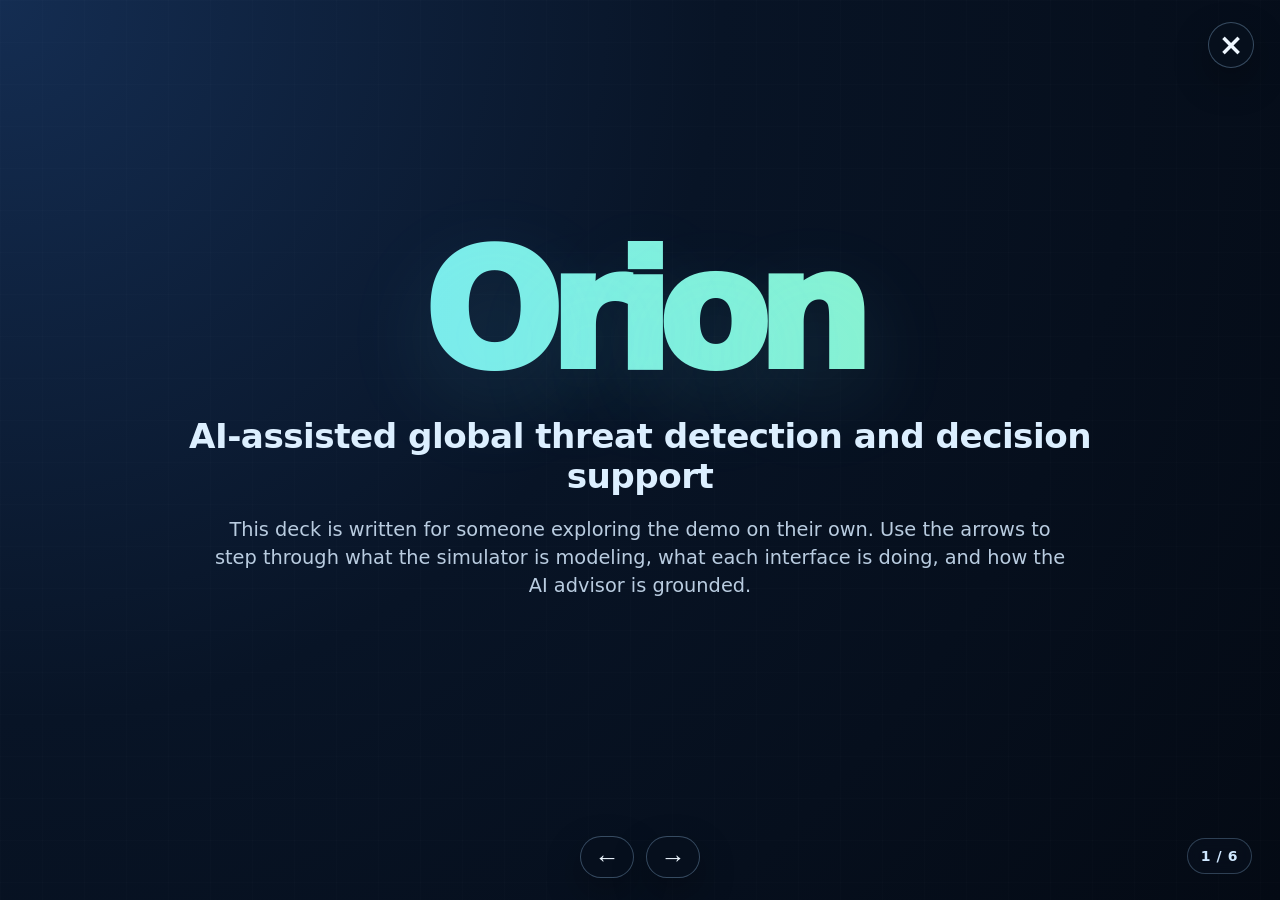
<file: backend/app/static/presentation-schematic.html>
<!doctype html>
<html lang="en">
<head>
  <meta charset="utf-8"/>
  <meta name="viewport" content="width=device-width, initial-scale=1"/>
  <title>Orion — Intro Slides</title>
  <style>
    :root{
      --line:rgba(169,215,255,.22);--text:#eef7ff;--muted:#c6d7e6;--cyan:#72e8ff;--green:#91f7bf;--gold:#ffd775;--blue:#7b93ff;--shadow:0 20px 70px rgba(0,0,0,.35);
      --topA:rgba(64,142,255,.12);--topB:rgba(84,170,255,.25);--bottomA:rgba(89,225,157,.12);--bottomB:rgba(109,235,177,.25);--topNode1:rgba(17,43,84,.96);--topNode2:rgba(13,31,59,.98);--botNode1:rgba(16,58,52,.96);--botNode2:rgba(12,42,38,.98);
    }
    *{box-sizing:border-box}
    html,body{margin:0;height:100%;overflow:hidden;color:var(--text);font-family:Inter,ui-sans-serif,system-ui,-apple-system,Segoe UI,Roboto,Helvetica,Arial,sans-serif;background:radial-gradient(circle at top left,#142d52 0,#081426 46%,#040a14 100%)}
    body:before{content:"";position:fixed;inset:0;pointer-events:none;background:linear-gradient(rgba(255,255,255,.025) 1px,transparent 1px),linear-gradient(90deg,rgba(255,255,255,.025) 1px,transparent 1px);background-size:42px 42px;opacity:.55}
    .deck{height:100%;position:relative}
    .slide{position:absolute;inset:0;display:none;padding:5vh 5vw 7.5vh;overflow-y:auto;overflow-x:hidden;padding-bottom:104px;overscroll-behavior:contain}
    .slide.active{display:block;animation:fade .22s ease;min-height:100%}
    @keyframes fade{from{opacity:.35;transform:translateY(8px)}to{opacity:1;transform:none}}

    .center-slide{height:100%;display:grid;place-items:center;text-align:center}
    .orion-title{margin:0;font-size:min(18vh,180px);line-height:.9;letter-spacing:-.08em;font-weight:950;background:linear-gradient(90deg,var(--cyan),var(--green));-webkit-background-clip:text;background-clip:text;color:transparent;text-shadow:0 30px 90px rgba(114,232,255,.13)}
    .one-line{margin:30px auto 0;font-size:min(3.8vh,42px);color:#dcefff;font-weight:780;letter-spacing:-.015em;max-width:1050px}
    .standalone-note{margin:20px auto 0;max-width:860px;color:#b9cce0;font-size:min(2.15vh,23px);line-height:1.45}
    .title{margin:.2vh 0 2.2vh;text-align:center;font-size:min(6.6vh,72px);line-height:1.02;letter-spacing:-.055em;font-weight:950}
    .subtitle{margin:-.8vh auto 2.2vh;max-width:1040px;text-align:center;color:#c9dced;font-size:min(2.45vh,26px);line-height:1.35;font-weight:650}
    .content{height:auto;min-height:calc(100vh - 22vh)}
    .card-grid{height:100%;display:grid;grid-template-columns:repeat(3,1fr);gap:22px;align-items:stretch}
    .grid2{height:100%;display:grid;grid-template-columns:1fr 1fr;gap:22px;align-items:stretch}
    .panel{border:1px solid var(--line);background:linear-gradient(180deg,rgba(10,22,40,.88),rgba(7,16,30,.97));box-shadow:var(--shadow);border-radius:28px;padding:28px;display:flex;flex-direction:column;justify-content:center}
    .panel h3{margin:0 0 13px;font-size:min(3.45vh,38px);line-height:1.07;letter-spacing:-.03em}
    .panel p,.panel li{font-size:min(2.45vh,26px);line-height:1.38;color:#d9ebfa;margin:.35em 0}
    .panel ul{margin:6px 0 0;padding-left:1.12em}
    .panel li::marker{color:var(--cyan)}
    .tag{display:inline-block;width:max-content;margin-bottom:14px;padding:8px 13px;border-radius:999px;background:rgba(114,232,255,.11);border:1px solid rgba(114,232,255,.29);color:#dff8ff;font-size:min(1.9vh,20px);font-weight:900;letter-spacing:.03em}

    .steps{height:100%;display:grid;grid-template-columns:repeat(4,1fr);gap:18px;align-items:center}
    .step{min-height:48vh;border:1px solid var(--line);border-radius:26px;padding:24px;background:rgba(11,25,46,.78);box-shadow:0 18px 45px rgba(0,0,0,.22)}
    .numBadge{width:46px;height:46px;border-radius:15px;background:linear-gradient(135deg,var(--cyan),var(--green));color:#061020;font-weight:980;font-size:24px;display:grid;place-items:center;margin-bottom:20px}
    .step b{display:block;font-size:min(2.9vh,31px);line-height:1.12;margin-bottom:12px}
    .step span{font-size:min(2.1vh,22px);line-height:1.38;color:#cce0f1}

    .flow-slide{padding:3.6vh 4vw 104px;overflow-y:auto;overflow-x:hidden}
    .slide-title{margin:0 0 1.7vh;text-align:center;font-size:min(5.4vh,58px);line-height:1;letter-spacing:-.045em;font-weight:950}
        .flow-canvas{position:relative;height:clamp(620px, calc(100vh - 16vh), 780px);border-radius:30px;border:1px solid var(--line);background:linear-gradient(180deg,rgba(10,22,40,.88),rgba(7,16,30,.97));box-shadow:var(--shadow);overflow:hidden}
    .flow-bg{position:absolute;inset:0;background:radial-gradient(circle at 18% 18%,rgba(114,232,255,.10),transparent 28%),radial-gradient(circle at 82% 72%,rgba(145,247,191,.10),transparent 28%)}

    .layer{position:absolute;left:4%;width:92%;height:34%;border-radius:28px;border:1px solid rgba(255,255,255,.07)}
    .layer.top{top:10.5%;background:linear-gradient(180deg,var(--topA),rgba(10,22,40,.18));box-shadow:inset 0 0 0 1px rgba(64,142,255,.08)}
    .layer.bottom{top:55.5%;background:linear-gradient(180deg,var(--bottomA),rgba(10,22,40,.18));box-shadow:inset 0 0 0 1px rgba(89,225,157,.08)}
    .layer-label{position:absolute;left:1.3%;top:22px;padding:10px 16px;border-radius:999px;font-size:min(2.3vh,25px);font-weight:980;letter-spacing:.03em;z-index:3;text-shadow:0 2px 18px rgba(0,0,0,.38)}
    .layer-help{
      position:absolute;
      left:50%;
      top:5.25%;
      transform:translate(-50%,-50%);
      z-index:3;
      color:#071220;
      font-size:min(2.35vh,25px);
      line-height:1.25;
      font-weight:980;
      letter-spacing:-.01em;
      text-shadow:none;
      padding:9px 18px;
      border-radius:999px;
      border:1px solid rgba(255,245,214,.92);
      background:linear-gradient(135deg,rgba(255,215,117,.98),rgba(255,172,84,.94));
      box-shadow:0 10px 26px rgba(0,0,0,.26),0 0 26px rgba(255,215,117,.32);
      white-space:nowrap;
      overflow:hidden;
    }
    .layer-help::after{
      content:"";
      position:absolute;
      top:-40%;
      bottom:-40%;
      left:-35%;
      width:18%;
      transform:skewX(-22deg);
      background:linear-gradient(90deg,transparent,rgba(255,255,255,.62),transparent);
      opacity:0;
      animation:hintGlint 6.8s ease-in-out infinite;
      pointer-events:none;
    }
    @keyframes hintGlint{
      0%,72%{left:-35%;opacity:0}
      76%{opacity:.42}
      92%{left:112%;opacity:.42}
      96%,100%{left:112%;opacity:0}
    }
    .layer.top .layer-label{background:var(--topB);color:#f7fbff;border:1px solid rgba(84,170,255,.46);box-shadow:0 6px 18px rgba(64,142,255,.18)}
    .layer.bottom .layer-label{background:var(--bottomB);color:#f7fbff;border:1px solid rgba(109,235,177,.46);box-shadow:0 6px 18px rgba(89,225,157,.18)}
    .flow-svg{position:absolute;inset:0;width:100%;height:100%;pointer-events:none;z-index:1}
    .flow-svg line,.flow-svg path{vector-effect:non-scaling-stroke;stroke-linecap:round;stroke-linejoin:round}
    .node{position:absolute;width:19.2%;height:16.5%;padding:14px 16px;border-radius:22px;border:1px solid rgba(169,215,255,.22);box-shadow:0 14px 34px rgba(0,0,0,.24);display:grid;grid-template-columns:42px 1fr;gap:12px;align-items:center;z-index:2}
    .node>.copy{display:flex;flex-direction:column;justify-content:center;height:100%}
    .node.top{background:linear-gradient(180deg,var(--topNode1),var(--topNode2))}
    .node.bottom{background:linear-gradient(180deg,var(--botNode1),var(--botNode2))}
    .node.flow-node{
      cursor:pointer;
      position:absolute;
      transition:transform .16s ease,box-shadow .16s ease,border-color .16s ease,filter .16s ease,background .16s ease;
      user-select:none;
      border-color:rgba(114,232,255,.42);
      box-shadow:
        0 14px 34px rgba(0,0,0,.24),
        0 0 0 1px rgba(114,232,255,.12),
        0 0 18px rgba(114,232,255,.075),
        inset 0 -16px 30px rgba(114,232,255,.045);
    }
    .node.flow-node::before{
      content:"";
      position:absolute;
      inset:5px;
      border-radius:18px;
      border:1px solid rgba(255,255,255,.07);
      background:linear-gradient(135deg,rgba(255,255,255,.055),transparent 34%);
      pointer-events:none;
    }
    .node.flow-node:hover,.node.flow-node:focus{
      transform:translateY(-5px) scale(1.018);
      border-color:rgba(114,232,255,.78);
      box-shadow:
        0 22px 52px rgba(0,0,0,.38),
        0 0 0 3px rgba(114,232,255,.20),
        0 0 30px rgba(114,232,255,.22),
        inset 0 -16px 30px rgba(114,232,255,.065);
      outline:none;
      filter:brightness(1.12);
    }
    .node.flow-node:focus-visible{outline:3px solid rgba(114,232,255,.55);outline-offset:4px}
    .num{width:clamp(32px,3.7vh,40px);height:clamp(32px,3.7vh,40px);border-radius:14px;display:grid;place-items:center;background:linear-gradient(135deg,var(--cyan),var(--green));color:#08111f;font-size:21px;font-weight:980}
    .node b{display:block;font-size:clamp(16px,2.35vh,28px);line-height:1.12;letter-spacing:-.02em;font-weight:920}
    .n1{left:5.2%;top:24.0%}.n2{left:28.6%;top:24.0%}.n3{left:52.0%;top:24.0%}.n4{left:75.4%;top:24.0%}
    .n5{left:5.2%;top:69.0%}.n6{left:28.6%;top:69.0%}.n7{left:52.0%;top:69.0%}.n8{left:75.4%;top:69.0%}
    .loop-tag{position:absolute;left:62.5%;top:16.3%;transform:translateX(-50%);color:var(--gold);font-weight:940;font-size:min(2.2vh,24px);white-space:nowrap;z-index:3;text-shadow:0 2px 16px rgba(0,0,0,.65)}

    .flow-detail-backdrop{position:absolute;inset:0;z-index:20;display:none;align-items:center;justify-content:center;padding:28px;background:rgba(2,8,16,.45);backdrop-filter:blur(4px)}
    .flow-detail-backdrop.show{display:flex}
    .flow-detail-card{width:min(900px,92%);border:1px solid rgba(169,215,255,.32);background:linear-gradient(180deg,rgba(13,31,55,.97),rgba(7,16,30,.98));border-radius:30px;box-shadow:0 28px 90px rgba(0,0,0,.48);padding:28px 32px;position:relative}
    .flow-detail-top{display:flex;align-items:center;gap:16px;margin-bottom:14px}
    .flow-detail-number{width:48px;height:48px;border-radius:16px;display:grid;place-items:center;color:#061020;font-size:25px;font-weight:980;background:linear-gradient(135deg,var(--cyan),var(--green));flex:0 0 auto}
    .flow-detail-title{margin:0;font-size:min(3.4vh,38px);line-height:1.1;letter-spacing:-.03em}
    .flow-detail-body{margin:10px 0 0;color:#d9ebfa;font-size:min(2.35vh,25px);line-height:1.42;font-weight:650}
    .flow-detail-list{margin:18px 0 0;padding-left:1.15em}
    .flow-detail-list li{color:#d9ebfa;font-size:min(2.15vh,23px);line-height:1.36;margin:8px 0}
    .flow-detail-list li::marker{color:var(--cyan)}
    .flow-detail-close{position:absolute;right:18px;top:16px;width:40px;height:40px;border-radius:999px;border:1px solid rgba(169,215,255,.30);background:rgba(7,16,30,.85);color:#eef7ff;font-size:28px;line-height:1;cursor:pointer}
    .flow-detail-close:hover{background:rgba(20,44,78,.95)}

    .deck-close{position:fixed;right:26px;top:22px;z-index:999;width:46px;height:46px;border-radius:999px;border:1px solid rgba(169,215,255,.30);background:rgba(7,16,30,.76);color:#eef7ff;text-decoration:none;display:grid;place-items:center;font-size:30px;font-weight:800;line-height:1;box-shadow:0 14px 36px rgba(0,0,0,.32);backdrop-filter:blur(8px)}
    .deck-close:hover{background:rgba(20,44,78,.90)}
    .slide-controls{position:fixed;left:50%;bottom:22px;transform:translateX(-50%);z-index:999;display:flex;gap:12px;align-items:center}
    .slide-controls button{width:54px;height:42px;border-radius:999px;border:1px solid rgba(169,215,255,.30);background:rgba(7,16,30,.78);color:#eef7ff;font-size:25px;font-weight:900;cursor:pointer;box-shadow:0 14px 36px rgba(0,0,0,.30);backdrop-filter:blur(8px)}
    .slide-controls button:hover{background:rgba(20,44,78,.90)}
    .page-count{position:fixed;right:28px;bottom:26px;z-index:999;padding:9px 13px;border-radius:999px;border:1px solid rgba(169,215,255,.25);background:rgba(7,16,30,.72);color:#cfe8ff;font-size:14px;font-weight:800;letter-spacing:.04em;backdrop-filter:blur(8px)}

    @media(max-width:1200px){.card-grid,.grid2,.steps{grid-template-columns:1fr 1fr}.flow-slide{padding:3vh 3vw 104px}.slide-title,.title{font-size:min(5vh,52px)}.flow-canvas{height:clamp(620px, calc(100vh - 17vh), 780px)}.node b{font-size:clamp(13px,2.1vh,20px)}.panel p,.panel li{font-size:min(2.1vh,22px)}}
    @media(max-height:820px){.slide{padding-top:3.2vh}.title{font-size:min(5.5vh,58px)}.subtitle{font-size:min(2.05vh,22px)}.panel{padding:22px}.panel p,.panel li{font-size:min(2.05vh,22px)}.step{min-height:0}.flow-canvas{height:clamp(620px, calc(100vh - 18vh), 780px)}}
  
    @media(max-height:620px){
      .schem-title,.slide-title{font-size:clamp(28px,5.2vh,42px)}
      .layer-help{top:6.2%;font-size:clamp(13px,2.4vh,18px);padding:7px 14px}
      .overlay-idea{font-size:clamp(13px,2.2vh,18px);padding:11px 15px}
      .loop-tag{font-size:clamp(12px,2.1vh,17px)}
      .node{padding:10px 12px;gap:9px;grid-template-columns:clamp(32px,4vh,40px) 1fr}
    }
</style>
</head>
<body>
  <main class="deck">
    <section class="slide active">
      <div class="center-slide"><div><h1 class="orion-title">Orion</h1><div class="one-line">AI-assisted global threat detection and decision support</div><p class="standalone-note">This deck is written for someone exploring the demo on their own. Use the arrows to step through what the simulator is modeling, what each interface is doing, and how the AI advisor is grounded.</p></div></div>
    </section>

    <section class="slide">
      <h2 class="title">What You Are Looking At</h2>
      <p class="subtitle">Orion is a browser-based defense simulation that turns moving air/space objects into ranked risk, evidence, and advisory recommendations.</p>
      <div class="content card-grid">
        <div class="panel"><span class="tag">Input</span><h3>Simulated world state</h3><p>Objects have position, altitude, velocity, acceleration, predicted path, sensor readings, confidence, and scenario context such as weather or jamming.</p></div>
        <div class="panel"><span class="tag">Reasoning</span><h3>Detection + scoring pipeline</h3><p>The backend runs physics propagation, Kalman-lite tracking, sensor fusion, live/context enrichment, ML models, and a deterministic scoring core to produce interpretable risk.</p></div>
        <div class="panel"><span class="tag">Output</span><h3>Human-readable decision support</h3><p>The dashboard and advisor show ranked tracks, score components, sensor evidence, uncertainty, and the next verification step.</p></div>
      </div>
    </section>

    <section class="slide">
      <h2 class="title">How to Explore the Demo</h2>
      <div class="content steps">
        <div class="step"><div class="numBadge">1</div><b>Launch a scenario</b><span>Use the homepage to enter the simulation and switch between different event types.</span></div>
        <div class="step"><div class="numBadge">2</div><b>Select an object</b><span>Click a track or label to inspect its altitude, velocity, threat level, and sensor evidence.</span></div>
        <div class="step"><div class="numBadge">3</div><b>Ask the bots</b><span>Use the Q&amp;A bot for project explanation and the AI Advisor for scenario-specific recommendations.</span></div>
        <div class="step"><div class="numBadge">4</div><b>Compare evidence</b><span>Look for whether the recommendation matches the score, time-to-zone, sensor confidence, and scenario state.</span></div>
      </div>
    </section>

    <section class="slide">
      <h2 class="title">What the Simulation Tracks</h2>
      <div class="content grid2">
        <div class="panel"><h3>Object-level signals</h3><ul><li>Class/type: aircraft, missile, satellite, debris, asteroid, unknown</li><li>Kinematics: speed, heading, altitude, acceleration, predicted path</li><li>Tracking: Kalman-lite smoothed state, dropout count, confidence, uncertainty</li><li>Proximity: closest approach, time-to-zone, restricted-area intersection</li></ul></div>
        <div class="panel"><h3>Context-level signals</h3><ul><li>Sensor confidence, transponder status, thermal/radiation/plume cues</li><li>Live enrichment: OpenSky, CelesTrak, NASA/JPL, and signature-matching catalogs</li><li>Environment: weather, jamming, hazard zones, civilian exposure</li><li>Behavior patterns: swarm likelihood, anomaly pressure, intent/capability estimates</li></ul></div>
      </div>
    </section>

    <section class="slide flow-slide">
      <h2 class="slide-title">Orion Simulation Flow</h2>
      <div class="flow-canvas">
        <div class="flow-bg"></div>
        <div class="layer-help">Click any box to learn more</div>
        <div class="layer top"><div class="layer-label">Detection &amp; Inference</div></div>
        <div class="layer bottom"><div class="layer-label">Decision Support &amp; Action</div></div>

        <svg aria-hidden="true" class="flow-svg" preserveAspectRatio="none" viewBox="0 0 100 100">
          <defs>
            <marker id="arrowWide" markerHeight="12" markerWidth="8" orient="auto" refX="6.9" refY="5" viewBox="0 0 8 10"><path d="M 0 0 L 7 5 L 0 10 z" fill="#72e8ff"></path></marker>
            <marker id="arrowSmall" markerHeight="7" markerWidth="7" orient="auto" refX="8.8" refY="5" viewBox="0 0 10 10"><path d="M 0 0 L 10 5 L 0 10 z" fill="#72e8ff"></path></marker>
            <marker id="arrowGold" markerHeight="12" markerWidth="8" orient="auto" refX="6.9" refY="5" viewBox="0 0 8 10"><path d="M 0 0 L 7 5 L 0 10 z" fill="#ffd775"></path></marker>
          </defs>
          <line marker-end="url(#arrowWide)" stroke="#72e8ff" stroke-width="2.4" x1="24.4" x2="28.6" y1="32.25" y2="32.25"></line>
          <line marker-end="url(#arrowWide)" stroke="#72e8ff" stroke-width="2.4" x1="47.8" x2="52.0" y1="32.25" y2="32.25"></line>
          <line marker-end="url(#arrowWide)" stroke="#72e8ff" stroke-width="2.4" x1="71.2" x2="75.4" y1="32.25" y2="32.25"></line>
          <path d="M 85.0 40.5 L 85.0 50.8 Q 85.0 53.4 82.4 53.4 L 28.2 53.4 Q 25.2 53.4 23.4 69.0" fill="none" marker-end="url(#arrowSmall)" stroke="#72e8ff" stroke-width="2.4"></path>
          <line marker-end="url(#arrowWide)" stroke="#72e8ff" stroke-width="2.4" x1="24.4" x2="28.6" y1="77.25" y2="77.25"></line>
          <line marker-end="url(#arrowWide)" stroke="#72e8ff" stroke-width="2.4" x1="47.8" x2="52.0" y1="77.25" y2="77.25"></line>
          <line marker-end="url(#arrowWide)" stroke="#72e8ff" stroke-width="2.4" x1="71.2" x2="75.4" y1="77.25" y2="77.25"></line>
          <path class="loop-arrow" d="M 85.0 23.0 C 75.0 12.8, 48.0 12.8, 38.2 23.0" fill="none" stroke="#ffd775" stroke-dasharray="6 5" stroke-width="2.2" marker-end="url(#arrowGold)"/>
        </svg>

        <div class="loop-tag">Live Sensor Updates</div>
        <div class="node top n1 flow-node" role="button" tabindex="0" data-step="1" aria-label="Learn more about step 1"><div class="num">1</div><div class="copy"><b>Object detected within global airspace</b></div></div>
        <div class="node top n2 flow-node" role="button" tabindex="0" data-step="2" aria-label="Learn more about step 2"><div class="num">2</div><div class="copy"><b>Observation systems collect object data</b></div></div>
        <div class="node top n3 flow-node" role="button" tabindex="0" data-step="3" aria-label="Learn more about step 3"><div class="num">3</div><div class="copy"><b>Data feeds into ML ensemble</b></div></div>
        <div class="node top n4 flow-node" role="button" tabindex="0" data-step="4" aria-label="Learn more about step 4"><div class="num">4</div><div class="copy"><b>Object is classified and scored</b></div></div>
        <div class="node bottom n5 flow-node" role="button" tabindex="0" data-step="5" aria-label="Learn more about step 5"><div class="num">5</div><div class="copy"><b>User decides what to do about object</b></div></div>
        <div class="node bottom n6 flow-node" role="button" tabindex="0" data-step="6" aria-label="Learn more about step 6"><div class="num">6</div><div class="copy"><b>User asks AI advisor what to do</b></div></div>
        <div class="node bottom n7 flow-node" role="button" tabindex="0" data-step="7" aria-label="Learn more about step 7"><div class="num">7</div><div class="copy"><b>Advisor returns recommendation</b></div></div>
        <div class="node bottom n8 flow-node" role="button" tabindex="0" data-step="8" aria-label="Learn more about step 8"><div class="num">8</div><div class="copy"><b>Final verdict is determined</b></div></div>

        <div class="flow-detail-backdrop" id="flowDetail" aria-hidden="true">
          <div class="flow-detail-card" role="dialog" aria-modal="true" aria-labelledby="flowDetailTitle">
            <button class="flow-detail-close" id="flowDetailClose" type="button" aria-label="Close detail">×</button>
            <div class="flow-detail-top">
              <div class="flow-detail-number" id="flowDetailNumber">1</div>
              <h3 class="flow-detail-title" id="flowDetailTitle">Step title</h3>
            </div>
            <p class="flow-detail-body" id="flowDetailBody"></p>
            <ul class="flow-detail-list" id="flowDetailList"></ul>
          </div>
        </div>
      </div>
    </section>

    <section class="slide">
      <h2 class="title">Where the AI Fits</h2>
      <p class="subtitle">The advisor is not meant to invent facts. It is given a compact evidence packet from the live scenario and must ground its answer in that packet.</p>
      <div class="content card-grid">
        <div class="panel"><span class="tag">1</span><h3>Focus selection</h3><p>It identifies whether the user is asking about a named track, the selected object, or the highest-priority object in the scene.</p></div>
        <div class="panel"><span class="tag">2</span><h3>Evidence packet</h3><p>The backend sends ranked tracks, score components, sensor evidence, confidence, scenario conditions, and live/context enrichment such as OpenSky, CelesTrak, NASA/JPL-style data, and signature matches.</p></div>
        <div class="panel"><span class="tag">3</span><h3>Constrained answer</h3><p>The final response returns a recommendation category, confidence, supporting evidence, and the next verification step.</p></div>
      </div>
    </section>
  </main>

  <a class="deck-close" href="/" aria-label="Close slides">×</a>
  <div class="slide-controls" aria-label="Slide navigation"><button id="prevSlide" type="button" aria-label="Previous slide">←</button><button id="nextSlide" type="button" aria-label="Next slide">→</button></div>
  <div class="page-count"><span id="pageNow">1</span> / <span id="pageTotal">1</span></div>

  <script>
    const slides=[...document.querySelectorAll('.slide')];
    const pageNow=document.getElementById('pageNow');
    const pageTotal=document.getElementById('pageTotal');
    let i=0;
    if(pageTotal) pageTotal.textContent=slides.length;

    function show(n){
      i=Math.max(0,Math.min(slides.length-1,n));
      slides.forEach((s,k)=>s.classList.toggle('active',k===i));
      if(pageNow) pageNow.textContent=i+1;
    }

    const flowDetails = {
      "1": {
            "title": "Object detected within global airspace",
            "body": "Orion starts by creating or importing a track record, then keeps that object as shared state for the visual simulation, scoring pipeline, logs, and advisor packet.",
            "bullets": [
                  "Each track stores id, object family, latitude/longitude, altitude, velocity, heading, acceleration, predicted path, and scenario metadata.",
                  "The scenario layer covers cases like drone swarm, ballistic approach, orbital debris, asteroid pass, aircraft intrusion, satellite anomaly, and unknown-object events.",
                  "Because every module reads the same track state, the label on the globe, the risk score, and the advisor answer stay synchronized."
            ]
      },
      "2": {
            "title": "Observation systems collect object data",
            "body": "The sensor layer produces noisy measurements first; Orion then turns those readings into fused estimates and confidence values used by later stages.",
            "bullets": [
                  "Signals include radar strength, optical confidence, thermal intensity, radiation, plume evidence, transponder status, jamming level, dropout count, and update delay.",
                  "Kalman-lite tracking smooths position and velocity so the simulation does not overreact to one bad sample.",
                  "The system preserves both raw flags and fused estimates, which lets the UI and advisor explain exactly which signals influenced the score."
            ]
      },
      "3": {
            "title": "Data feeds into ML ensemble",
            "body": "The Python ML layer converts fused track state, sensor evidence, scenario context, and enrichment data into feature vectors for multiple scikit-learn models.",
            "bullets": [
                  "IsolationForest estimates anomaly pressure from motion, uncertainty, radiation, thermal, swarm, transponder, and time-to-zone features.",
                  "RandomForestClassifier maps the fused feature vector into benign, suspicious, or critical behavior classes.",
                  "KMeans groups tracks into behavior patterns so Orion can describe an object as part of a motion/signal cluster rather than only a numeric score.",
                  "OpenSky/CelesTrak/NASA-JPL-style enrichment and signature-matching fields can be injected as additional context features for aircraft, orbital, and small-body cases."
            ]
      },
      "4": {
            "title": "Object is classified and scored",
            "body": "Classification is combined with deterministic scoring, so the threat value is traceable instead of being a single opaque model output.",
            "bullets": [
                  "The C++ scoring engine combines intent, capability, environmental pressure, anomaly pressure, and confidence into an interpretable threat score.",
                  "Urgency comes from closest point of approach, time-to-zone, zone intersection, directness, closing speed, and class-specific escalation rules.",
                  "The output is a ranked track list with class, score components, confidence, and evidence for the dashboard and advisor."
            ]
      },
      "5": {
            "title": "User decides what to do about object",
            "body": "The dashboard exposes the track, model evidence, and predicted motion so the user can inspect the situation before accepting any recommendation.",
            "bullets": [
                  "The interface shows a 3D globe, track labels, selected-object details, score breakdowns, sensor evidence, scenario controls, and logs.",
                  "The user can compare visible motion against the score, confidence, and sensor flags instead of trusting one label blindly.",
                  "This keeps Orion as decision support, not autonomous action."
            ]
      },
      "6": {
            "title": "User asks AI advisor what to do",
            "body": "The advisor first resolves scope: a named track, the currently selected object, the highest-priority object, or a project-architecture question.",
            "bullets": [
                  "For scenario questions, the backend builds a compact JSON packet with ranked tracks, score components, ML outputs, confidence, TTZ, CPA, area, and sensor evidence.",
                  "For project questions, the RAG-based Q&A path retrieves architecture/component context before generation.",
                  "Scope enforcement prevents the advisor from inventing tracks or using facts outside the current packet."
            ]
      },
      "7": {
            "title": "Advisor returns recommendation",
            "body": "The LLM acts as a grounded explanation layer over structured state, not as the main detector or score generator.",
            "bullets": [
                  "Allowed categories include monitor, increase tracking, identity check, advisory, patrol, civil protection, intercept workflow, and stand down.",
                  "A useful answer must cite concrete evidence such as track id, score, confidence, sensor flags, area, TTZ, CPA, and model class.",
                  "Low-temperature generation keeps the response consistent, concise, and tied to the packet."
            ]
      },
      "8": {
            "title": "Final verdict is determined",
            "body": "The final simulated decision combines deterministic scoring, ML outputs, sensor evidence, advisor reasoning, and human review.",
            "bullets": [
                  "The log preserves what Orion knew at decision time: state, score, uncertainty, selected recommendation, and evidence.",
                  "The current project continuously updates sensor values; a stronger version would reuse outcomes to change future sensing or scoring behavior.",
                  "That distinction matters: live updating becomes a feedback loop only when past outputs alter later actions."
            ]
      }
};

    const flowDetail=document.getElementById('flowDetail');
    const flowDetailClose=document.getElementById('flowDetailClose');
    const flowDetailNumber=document.getElementById('flowDetailNumber');
    const flowDetailTitle=document.getElementById('flowDetailTitle');
    const flowDetailBody=document.getElementById('flowDetailBody');
    const flowDetailList=document.getElementById('flowDetailList');

    function openFlowDetail(step){
      const data=flowDetails[step];
      if(!data || !flowDetail) return;
      flowDetailNumber.textContent=step;
      flowDetailTitle.textContent=data.title;
      flowDetailBody.textContent=data.body;
      flowDetailList.innerHTML=data.bullets.map(item=>`<li>${item}</li>`).join('');
      flowDetail.classList.add('show');
      flowDetail.setAttribute('aria-hidden','false');
      flowDetailClose?.focus();
    }

    function closeFlowDetail(){
      if(!flowDetail) return;
      flowDetail.classList.remove('show');
      flowDetail.setAttribute('aria-hidden','true');
    }

    document.querySelectorAll('.flow-node').forEach(node=>{
      node.addEventListener('click',()=>openFlowDetail(node.dataset.step));
      node.addEventListener('keydown',e=>{
        if(e.key==='Enter' || e.key===' '){
          e.preventDefault();
          openFlowDetail(node.dataset.step);
        }
      });
    });

    flowDetailClose?.addEventListener('click',closeFlowDetail);
    flowDetail?.addEventListener('click',e=>{if(e.target===flowDetail) closeFlowDetail();});

    document.getElementById('prevSlide')?.addEventListener('click',()=>show(i-1));
    document.getElementById('nextSlide')?.addEventListener('click',()=>show(i+1));
    window.addEventListener('keydown',e=>{
      if(['ArrowRight','PageDown'].includes(e.key)){e.preventDefault();show(i+1)}
      if(e.key===' ' && !flowDetail?.classList.contains('show')){e.preventDefault();show(i+1)}
      if(['ArrowLeft','PageUp'].includes(e.key)){e.preventDefault();show(i-1)}
      if(e.key==='Escape'){
        e.preventDefault();
        if(flowDetail?.classList.contains('show')) closeFlowDetail();
        else window.location.href='/';
      }
    });
    show(0);
  </script>
</body>
</html>
</file>
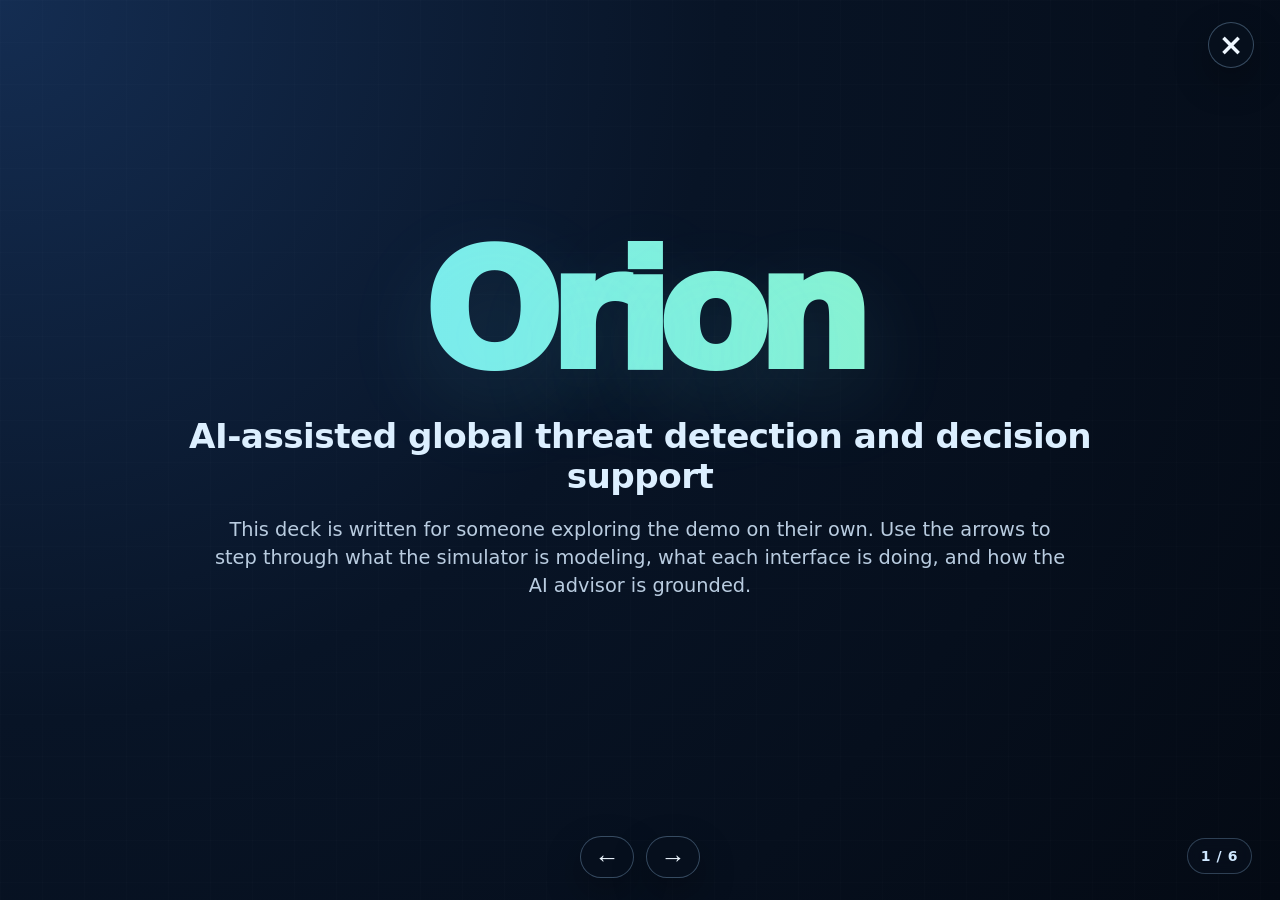
<file: backend/app/static/presentation.html>
<!doctype html><html lang="en"><head><meta charset="utf-8"/><meta name="viewport" content="width=device-width, initial-scale=1"/><title>Orion — Intro Slides</title><style>
    :root{
      --line:rgba(169,215,255,.22);--text:#eef7ff;--muted:#c6d7e6;--cyan:#72e8ff;--green:#91f7bf;--gold:#ffd775;--blue:#7b93ff;--shadow:0 20px 70px rgba(0,0,0,.35);
      --topA:rgba(64,142,255,.12);--topB:rgba(84,170,255,.25);--bottomA:rgba(89,225,157,.12);--bottomB:rgba(109,235,177,.25);--topNode1:rgba(17,43,84,.96);--topNode2:rgba(13,31,59,.98);--botNode1:rgba(16,58,52,.96);--botNode2:rgba(12,42,38,.98);
    }
    *{box-sizing:border-box}
    html,body{margin:0;height:100%;overflow:hidden;color:var(--text);font-family:Inter,ui-sans-serif,system-ui,-apple-system,Segoe UI,Roboto,Helvetica,Arial,sans-serif;background:radial-gradient(circle at top left,#142d52 0,#081426 46%,#040a14 100%)}
    body:before{content:"";position:fixed;inset:0;pointer-events:none;background:linear-gradient(rgba(255,255,255,.025) 1px,transparent 1px),linear-gradient(90deg,rgba(255,255,255,.025) 1px,transparent 1px);background-size:42px 42px;opacity:.55}
    .deck{height:100%;position:relative}
    .slide{position:absolute;inset:0;display:none;padding:5vh 5vw 7.5vh}
    .slide.active{display:block;animation:fade .22s ease}
    @keyframes fade{from{opacity:.35;transform:translateY(8px)}to{opacity:1;transform:none}}
    .center-slide{height:100%;display:grid;place-items:center;text-align:center}
    .orion-title{margin:0;font-size:min(18vh,180px);line-height:.9;letter-spacing:-.08em;font-weight:950;background:linear-gradient(90deg,var(--cyan),var(--green));-webkit-background-clip:text;background-clip:text;color:transparent;text-shadow:0 30px 90px rgba(114,232,255,.13)}
    .one-line{margin:30px auto 0;font-size:min(3.8vh,42px);color:#dcefff;font-weight:780;letter-spacing:-.015em;max-width:1050px}
    .standalone-note{margin:20px auto 0;max-width:860px;color:#b9cce0;font-size:min(2.15vh,23px);line-height:1.45}
    .title{margin:.2vh 0 2.2vh;text-align:center;font-size:min(6.6vh,72px);line-height:1.02;letter-spacing:-.055em;font-weight:950}
    .subtitle{margin:-.8vh auto 2.2vh;max-width:1040px;text-align:center;color:#c9dced;font-size:min(2.45vh,26px);line-height:1.35;font-weight:650}
    .content{height:calc(100vh - 18vh);min-height:0}
    .card-grid{height:100%;display:grid;grid-template-columns:repeat(3,1fr);gap:22px;align-items:stretch}
    .grid2{height:100%;display:grid;grid-template-columns:1fr 1fr;gap:22px;align-items:stretch}
    .panel{border:1px solid var(--line);background:linear-gradient(180deg,rgba(10,22,40,.88),rgba(7,16,30,.97));box-shadow:var(--shadow);border-radius:28px;padding:28px;display:flex;flex-direction:column;justify-content:center}
    .panel h3{margin:0 0 13px;font-size:min(3.45vh,38px);line-height:1.07;letter-spacing:-.03em}
    .panel p,.panel li{font-size:min(2.45vh,26px);line-height:1.38;color:#d9ebfa;margin:.35em 0}
    .panel ul{margin:6px 0 0;padding-left:1.12em}
    .panel li::marker{color:var(--cyan)}
    .tag{display:inline-block;width:max-content;margin-bottom:14px;padding:8px 13px;border-radius:999px;background:rgba(114,232,255,.11);border:1px solid rgba(114,232,255,.29);color:#dff8ff;font-size:min(1.9vh,20px);font-weight:900;letter-spacing:.03em}
    .big-list{width:min(1120px,100%);margin:0 auto;border:1px solid var(--line);background:linear-gradient(180deg,rgba(10,22,40,.9),rgba(7,16,30,.98));box-shadow:var(--shadow);border-radius:34px;padding:34px 44px}
    .big-list li{font-size:min(3.0vh,32px);line-height:1.35;color:#e3f3ff;margin:16px 0;font-weight:760}
    .steps{height:100%;display:grid;grid-template-columns:repeat(4,1fr);gap:18px;align-items:center}
    .step{min-height:48vh;border:1px solid var(--line);border-radius:26px;padding:24px;background:rgba(11,25,46,.78);box-shadow:0 18px 45px rgba(0,0,0,.22)}
    .numBadge{width:46px;height:46px;border-radius:15px;background:linear-gradient(135deg,var(--cyan),var(--green));color:#061020;font-weight:980;font-size:24px;display:grid;place-items:center;margin-bottom:20px}
    .step b{display:block;font-size:min(2.9vh,31px);line-height:1.12;margin-bottom:12px}
    .step span{font-size:min(2.1vh,22px);line-height:1.38;color:#cce0f1}
        .flow-slide{padding:3.6vh 4vw}
    .slide-title{margin:0 0 1.7vh;text-align:center;font-size:min(5.4vh,58px);line-height:1;letter-spacing:-.045em;font-weight:950}
    .flow-canvas{position:relative;height:calc(100vh - 12.1vh);border-radius:30px;border:1px solid var(--line);background:linear-gradient(180deg,rgba(10,22,40,.88),rgba(7,16,30,.97));box-shadow:var(--shadow);overflow:hidden}
    .flow-bg{position:absolute;inset:0;background:radial-gradient(circle at 18% 18%,rgba(114,232,255,.10),transparent 28%),radial-gradient(circle at 82% 72%,rgba(145,247,191,.10),transparent 28%)}

    .layer{position:absolute;left:4%;width:92%;height:34%;border-radius:28px;border:1px solid rgba(255,255,255,.07)}
    .layer.top{top:10.5%;background:linear-gradient(180deg,var(--topA),rgba(10,22,40,.18));box-shadow:inset 0 0 0 1px rgba(64,142,255,.08)}
    .layer.bottom{top:55.5%;background:linear-gradient(180deg,var(--bottomA),rgba(10,22,40,.18));box-shadow:inset 0 0 0 1px rgba(89,225,157,.08)}
    .layer-label{position:absolute;left:1.3%;top:22px;padding:10px 16px;border-radius:999px;font-size:min(2.3vh,25px);font-weight:980;letter-spacing:.03em;z-index:3;text-shadow:0 2px 18px rgba(0,0,0,.38)}
    .layer.top .layer-label{background:var(--topB);color:#f7fbff;border:1px solid rgba(84,170,255,.46);box-shadow:0 6px 18px rgba(64,142,255,.18)}
    .layer.bottom .layer-label{background:var(--bottomB);color:#f7fbff;border:1px solid rgba(109,235,177,.46);box-shadow:0 6px 18px rgba(89,225,157,.18)}

    .flow-svg{position:absolute;inset:0;width:100%;height:100%;pointer-events:none;z-index:1}
    .flow-svg line,.flow-svg path{vector-effect:non-scaling-stroke;stroke-linecap:round;stroke-linejoin:round}

    .node{position:absolute;width:19.2%;height:16.5%;padding:14px 16px;border-radius:22px;border:1px solid rgba(169,215,255,.22);box-shadow:0 14px 34px rgba(0,0,0,.24);display:grid;grid-template-columns:42px 1fr;gap:12px;align-items:center;z-index:2}
    .node>.copy{display:flex;flex-direction:column;justify-content:center;height:100%}
    .node.top{background:linear-gradient(180deg,var(--topNode1),var(--topNode2))}
    .node.bottom{background:linear-gradient(180deg,var(--botNode1),var(--botNode2))}
    .num{width:40px;height:40px;border-radius:14px;display:grid;place-items:center;background:linear-gradient(135deg,var(--cyan),var(--green));color:#08111f;font-size:21px;font-weight:980}
    .node b{display:block;font-size:min(2.55vh,28px);line-height:1.12;letter-spacing:-.02em;font-weight:920}

    .n1{left:5.2%;top:24.0%}.n2{left:28.6%;top:24.0%}.n3{left:52.0%;top:24.0%}.n4{left:75.4%;top:24.0%}
    .n5{left:5.2%;top:69.0%}.n6{left:28.6%;top:69.0%}.n7{left:52.0%;top:69.0%}.n8{left:75.4%;top:69.0%}
    .loop-tag{position:absolute;left:50%;top:18.1%;transform:translateX(-50%);color:var(--gold);font-weight:940;font-size:min(2.2vh,24px);white-space:nowrap;z-index:3;text-shadow:0 2px 16px rgba(0,0,0,.65)}


    @media(max-width:1200px){.card-grid,.grid2,.steps{grid-template-columns:1fr 1fr}.flow-slide{padding:3vh 3vw}.slide-title,.title{font-size:min(5vh,52px)}.flow-canvas{height:calc(100vh - 11vh)}.node b{font-size:22px}.panel p,.panel li{font-size:min(2.1vh,22px)}}
    .deck-close{position:fixed;right:26px;top:22px;z-index:999;width:46px;height:46px;border-radius:999px;border:1px solid rgba(169,215,255,.30);background:rgba(7,16,30,.76);color:#eef7ff;text-decoration:none;display:grid;place-items:center;font-size:30px;font-weight:800;line-height:1;box-shadow:0 14px 36px rgba(0,0,0,.32);backdrop-filter:blur(8px)}
    .deck-close:hover{background:rgba(20,44,78,.90)}
    .slide-controls{position:fixed;left:50%;bottom:22px;transform:translateX(-50%);z-index:999;display:flex;gap:12px;align-items:center}
    .slide-controls button{width:54px;height:42px;border-radius:999px;border:1px solid rgba(169,215,255,.30);background:rgba(7,16,30,.78);color:#eef7ff;font-size:25px;font-weight:900;cursor:pointer;box-shadow:0 14px 36px rgba(0,0,0,.30);backdrop-filter:blur(8px)}
    .slide-controls button:hover{background:rgba(20,44,78,.90)}
    .page-count{position:fixed;right:28px;bottom:26px;z-index:999;padding:9px 13px;border-radius:999px;border:1px solid rgba(169,215,255,.25);background:rgba(7,16,30,.72);color:#cfe8ff;font-size:14px;font-weight:800;letter-spacing:.04em;backdrop-filter:blur(8px)}

    /* Fit-safety for standalone viewing: content can scroll instead of being clipped by viewport height. */
    .slide{overflow-y:auto;overflow-x:hidden;padding-bottom:104px;overscroll-behavior:contain}
    .slide.active{min-height:100%}
    .content{height:auto;min-height:calc(100vh - 22vh)}
    .flow-canvas{height:calc(100vh - 16vh)}
    @media(max-height:820px){.slide{padding-top:3.2vh}.title{font-size:min(5.5vh,58px)}.subtitle{font-size:min(2.05vh,22px)}.panel{padding:22px}.panel p,.panel li{font-size:min(2.05vh,22px)}.step{min-height:0}.flow-canvas{height:calc(100vh - 17vh)}}
</style></head><body>
  <main class="deck">
    <section class="slide active">
      <div class="center-slide"><div><h1 class="orion-title">Orion</h1><div class="one-line">AI-assisted global threat detection and decision support</div><p class="standalone-note">This deck is written for someone exploring the demo on their own. Use the arrows to step through what the simulator is modeling, what each interface is doing, and how the AI advisor is grounded.</p></div></div>
    </section>

    <section class="slide">
      <h2 class="title">What You Are Looking At</h2>
      <p class="subtitle">Orion is a browser-based defense simulation that turns moving air/space objects into ranked risk, evidence, and advisory recommendations.</p>
      <div class="content card-grid">
        <div class="panel"><span class="tag">Input</span><h3>Simulated world state</h3><p>Objects have positions, altitude, velocity, type, sensor readings, and scenario context such as weather or jamming.</p></div>
        <div class="panel"><span class="tag">Reasoning</span><h3>Detection + scoring pipeline</h3><p>The backend converts raw motion and sensor data into interpretable features, threat scores, classifications, and recommended action categories.</p></div>
        <div class="panel"><span class="tag">Output</span><h3>Human-readable decision support</h3><p>The dashboard shows what matters most, why it matters, and what the advisor recommends checking or doing next.</p></div>
      </div>
    </section>

    <section class="slide">
      <h2 class="title">How to Explore the Demo</h2>
      <div class="content steps">
        <div class="step"><div class="numBadge">1</div><b>Launch a scenario</b><span>Use the homepage to enter the simulation and switch between different event types.</span></div>
        <div class="step"><div class="numBadge">2</div><b>Select an object</b><span>Click a track or label to inspect its altitude, velocity, threat level, and sensor evidence.</span></div>
        <div class="step"><div class="numBadge">3</div><b>Ask the bots</b><span>Use the Q&amp;A bot for project explanation and the AI Advisor for scenario-specific recommendations.</span></div>
        <div class="step"><div class="numBadge">4</div><b>Compare evidence</b><span>Look for whether the recommendation matches the score, time-to-zone, sensor confidence, and scenario state.</span></div>
      </div>
    </section>

    <section class="slide">
      <h2 class="title">What the Simulation Tracks</h2>
      <div class="content grid2">
        <div class="panel"><h3>Object-level signals</h3><ul><li>Class/type: aircraft, missile, satellite, debris, asteroid, unknown</li><li>Kinematics: speed, heading, altitude, acceleration, predicted path</li><li>Proximity: closest approach, time-to-zone, restricted-area intersection</li></ul></div>
        <div class="panel"><h3>Context-level signals</h3><ul><li>Sensor confidence, transponder status, thermal/radiation/plume cues</li><li>Environment: weather, jamming, hazard zones, civilian exposure</li><li>Behavior patterns: swarm likelihood, anomaly pressure, intent/capability estimates</li></ul></div>
      </div>
    </section>

<section class="slide flow-slide">
<h2 class="slide-title">Orion Simulation Flow</h2>
<div class="flow-canvas">
<div class="flow-bg"></div>
<div class="layer top"><div class="layer-label">Detection &amp; Inference</div></div>
<div class="layer bottom"><div class="layer-label">Decision Support &amp; Action</div></div>
<svg aria-hidden="true" class="flow-svg" preserveaspectratio="none" viewbox="0 0 100 100">
<defs>
<marker id="arrowWide" markerheight="12" markerwidth="8" orient="auto" refx="6.9" refy="5" viewbox="0 0 8 10"><path d="M 0 0 L 7 5 L 0 10 z" fill="#72e8ff"></path></marker>
<marker id="arrowSmall" markerheight="7" markerwidth="7" orient="auto" refx="8.8" refy="5" viewbox="0 0 10 10"><path d="M 0 0 L 10 5 L 0 10 z" fill="#72e8ff"></path></marker>
<marker id="arrowGold" markerheight="12" markerwidth="8" orient="auto" refx="6.9" refy="5" viewbox="0 0 8 10"><path d="M 0 0 L 7 5 L 0 10 z" fill="#ffd775"></path></marker>
</defs>
<line marker-end="url(#arrowWide)" stroke="#72e8ff" stroke-width="2.4" x1="24.4" x2="28.6" y1="32.25" y2="32.25"></line>
<line marker-end="url(#arrowWide)" stroke="#72e8ff" stroke-width="2.4" x1="47.8" x2="52.0" y1="32.25" y2="32.25"></line>
<line marker-end="url(#arrowWide)" stroke="#72e8ff" stroke-width="2.4" x1="71.2" x2="75.4" y1="32.25" y2="32.25"></line>
<path d="M 85.0 40.5 L 85.0 50.8 Q 85.0 53.4 82.4 53.4 L 28.2 53.4 Q 25.2 53.4 23.4 69.0" fill="none" marker-end="url(#arrowSmall)" stroke="#72e8ff" stroke-width="2.4"></path>
<line marker-end="url(#arrowWide)" stroke="#72e8ff" stroke-width="2.4" x1="24.4" x2="28.6" y1="77.25" y2="77.25"></line>
<line marker-end="url(#arrowWide)" stroke="#72e8ff" stroke-width="2.4" x1="47.8" x2="52.0" y1="77.25" y2="77.25"></line>
<line marker-end="url(#arrowWide)" stroke="#72e8ff" stroke-width="2.4" x1="71.2" x2="75.4" y1="77.25" y2="77.25"></line>
<path d="M 85.0 23.0 C 76.2 16.2, 29.5 16.2, 19.8 23.0" fill="none" marker-end="url(#arrowGold)" stroke="#ffd775" stroke-dasharray="6 5" stroke-width="2.2"></path>
</svg>
<div class="loop-tag">Dynamic feedback loop</div>
<div class="node top n1"><div class="num">1</div><div class="copy"><b>Object detected within global airspace</b></div></div>
<div class="node top n2"><div class="num">2</div><div class="copy"><b>Sensors get readings from object</b></div></div>
<div class="node top n3"><div class="num">3</div><div class="copy"><b>Readings pass into trained model</b></div></div>
<div class="node top n4"><div class="num">4</div><div class="copy"><b>Model classifies object</b></div></div>
<div class="node bottom n5"><div class="num">5</div><div class="copy"><b>User decides what to do about object</b></div></div>
<div class="node bottom n6"><div class="num">6</div><div class="copy"><b>User asks AI advisor what to do</b></div></div>
<div class="node bottom n7"><div class="num">7</div><div class="copy"><b>Advisor returns recommendation</b></div></div>
<div class="node bottom n8"><div class="num">8</div><div class="copy"><b>Final verdict is determined</b></div></div>
</div>
</section>

    <section class="slide">
      <h2 class="title">Where the AI Fits</h2>
      <p class="subtitle">The advisor is not meant to invent facts. It is given a compact evidence packet from the live scenario and must ground its answer in that packet.</p>
      <div class="content card-grid">
        <div class="panel"><span class="tag">1</span><h3>Focus selection</h3><p>It identifies whether the user is asking about a named track, the selected object, or the highest-priority object in the scene.</p></div>
        <div class="panel"><span class="tag">2</span><h3>Evidence packet</h3><p>The backend sends ranked tracks, score components, sensor evidence, confidence, and scenario conditions to the advisor.</p></div>
        <div class="panel"><span class="tag">3</span><h3>Constrained answer</h3><p>The final response returns a recommendation category, confidence, supporting evidence, and the next verification step.</p></div>
      </div>
    </section>
</main>

  <a class="deck-close" href="/" aria-label="Close slides">×</a>
  <div class="slide-controls" aria-label="Slide navigation"><button id="prevSlide" type="button" aria-label="Previous slide">←</button><button id="nextSlide" type="button" aria-label="Next slide">→</button></div>
  <div class="page-count"><span id="pageNow">1</span> / <span id="pageTotal">1</span></div>
  <script>
    const slides=[...document.querySelectorAll('.slide')];
    const pageNow=document.getElementById('pageNow'); const pageTotal=document.getElementById('pageTotal'); let i=0;
    if(pageTotal) pageTotal.textContent=slides.length;
    function show(n){i=Math.max(0,Math.min(slides.length-1,n));slides.forEach((s,k)=>s.classList.toggle('active',k===i)); if(pageNow) pageNow.textContent=i+1;}
    document.getElementById('prevSlide')?.addEventListener('click',()=>show(i-1));
    document.getElementById('nextSlide')?.addEventListener('click',()=>show(i+1));
    window.addEventListener('keydown',e=>{if(['ArrowRight',' ','PageDown'].includes(e.key)){e.preventDefault();show(i+1)} if(['ArrowLeft','PageUp'].includes(e.key)){e.preventDefault();show(i-1)} if(e.key==='Escape'){e.preventDefault();window.location.href='/'}});
    show(0);
  </script>

</body></html>
</file>
